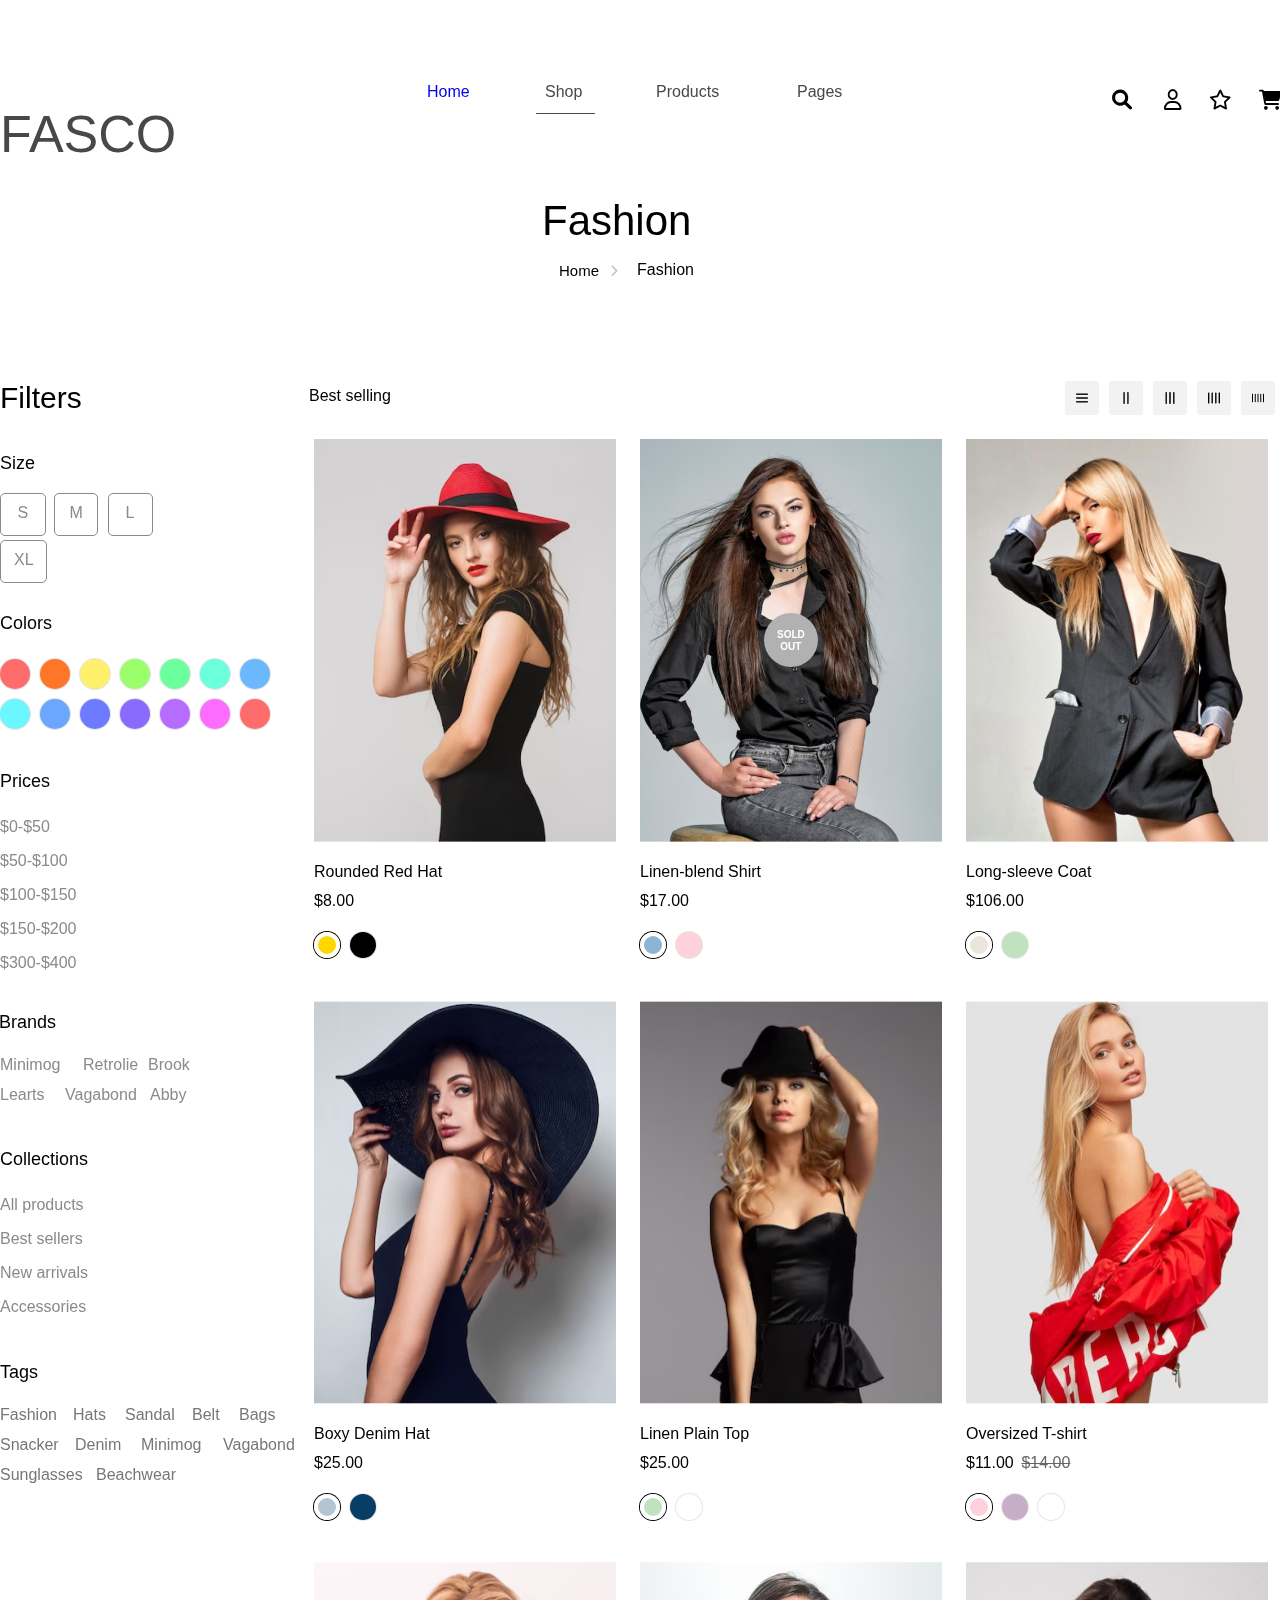
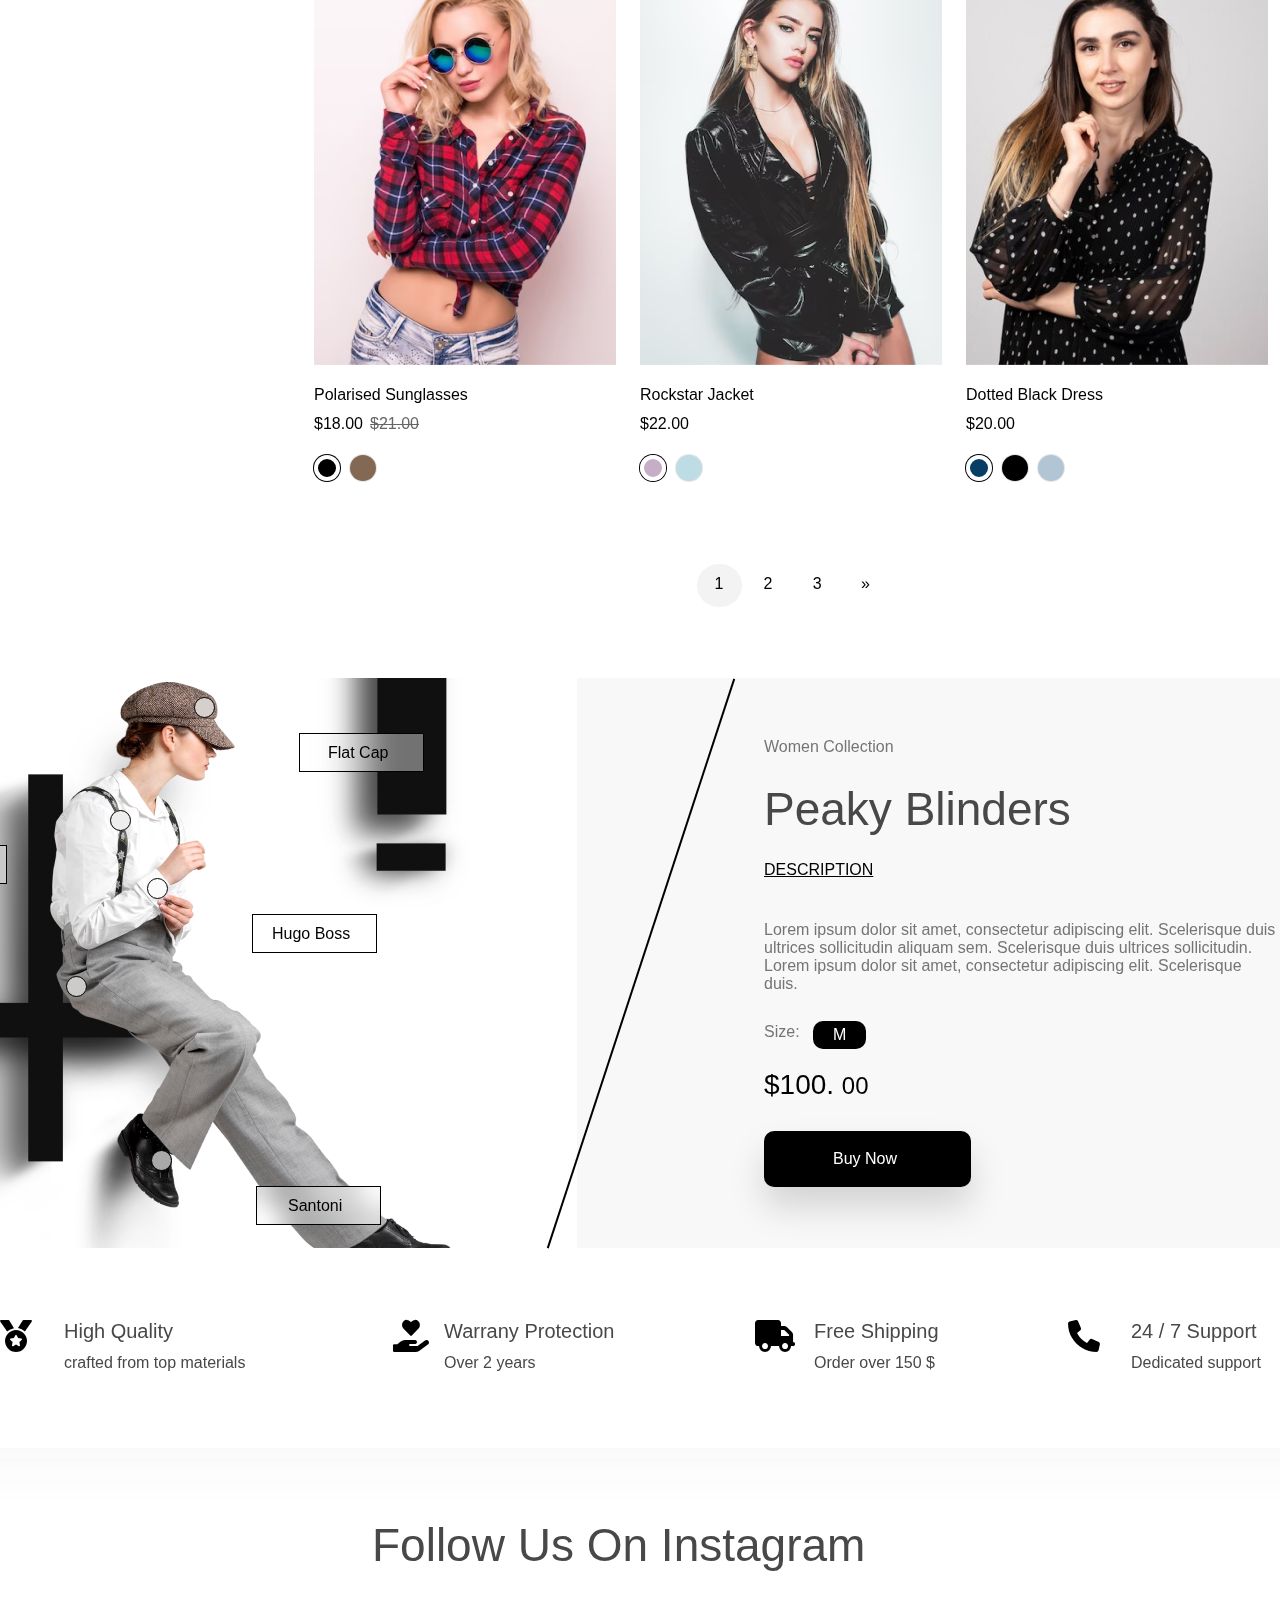
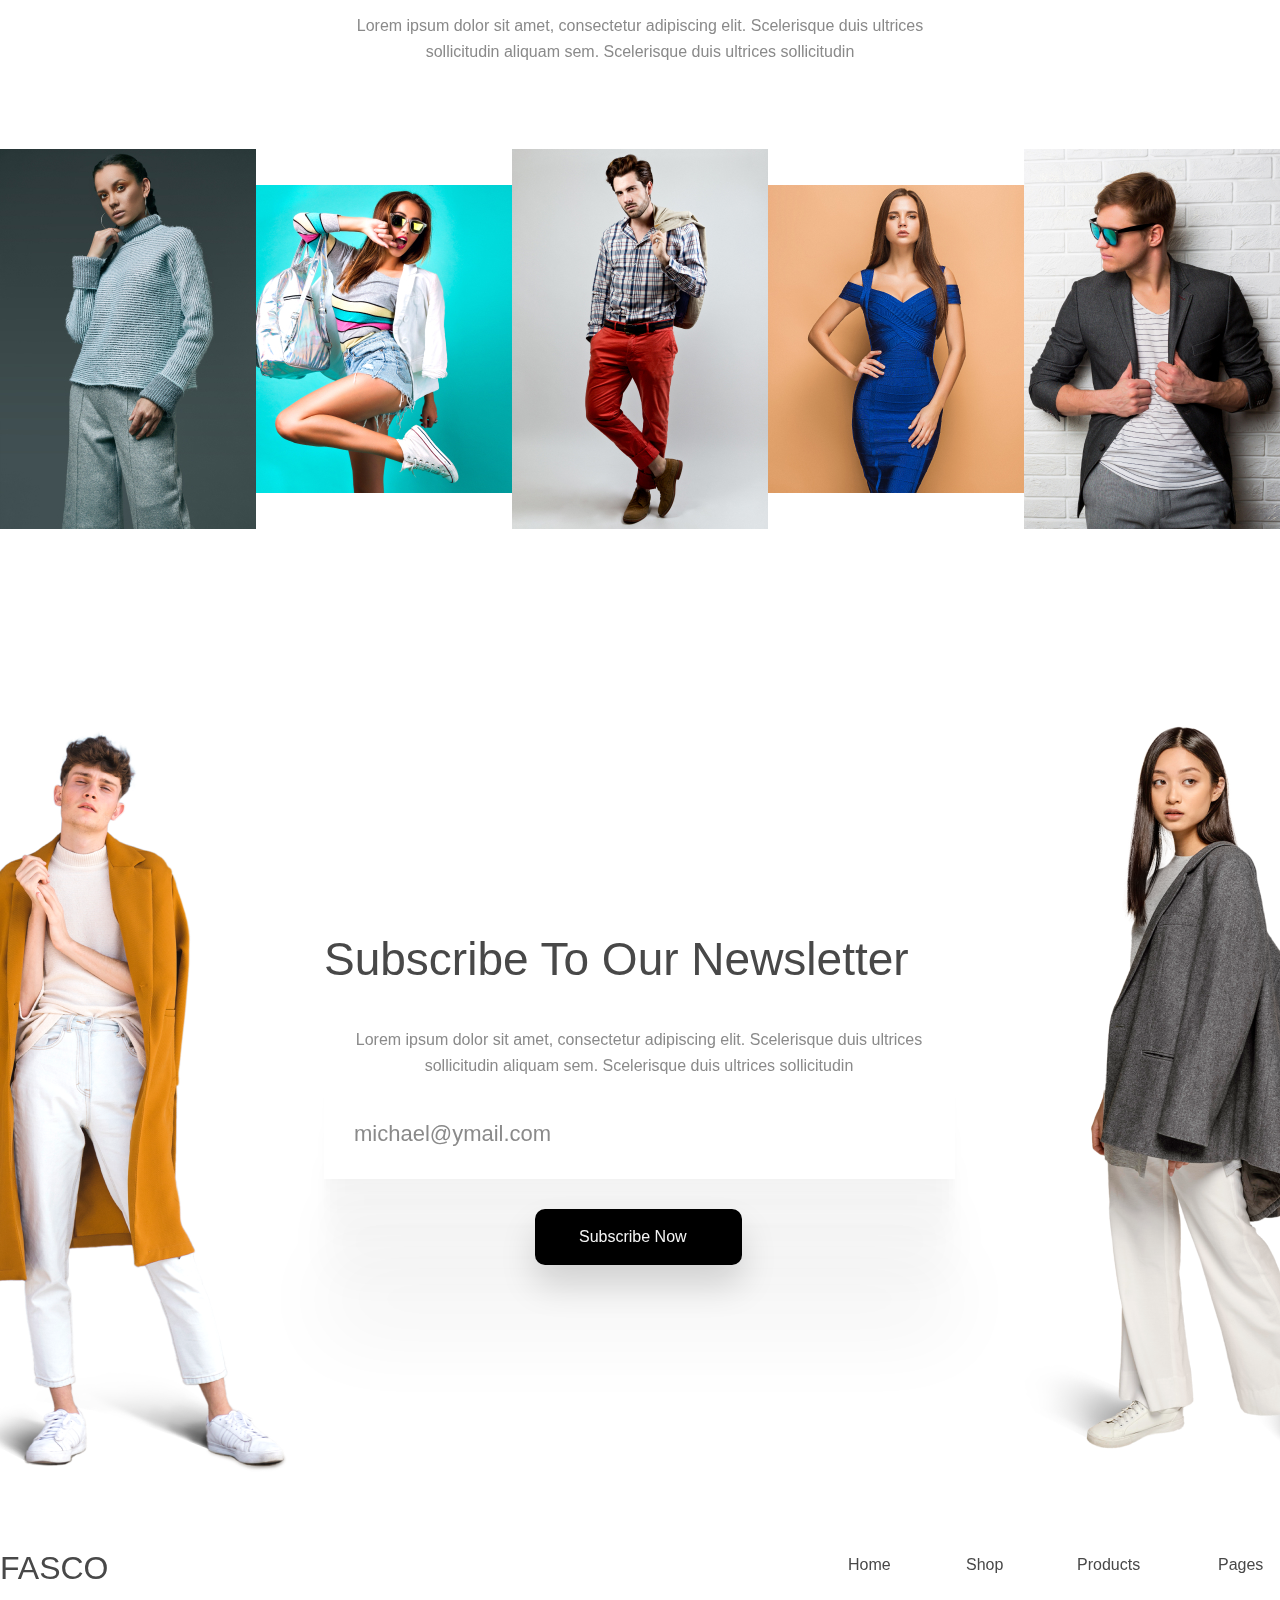
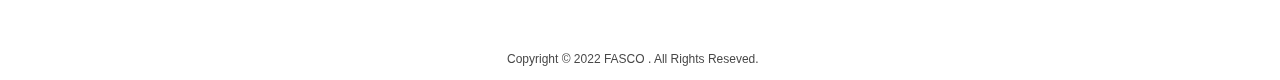
<file: deal.html>
<!doctype html>
<html>
<meta charset="utf-8">
<meta name="viewport" content="width=device-width, initial-scale=1.0">
<meta http-equiv="X-UA-Compatible" content="IE=edge">
<title>FASCO Fashion </title>
<link rel="stylesheet" href="css/main-style.css">

<link rel="stylesheet" href="css/hover.css">
<link rel="stylesheet" href="https://cdnjs.cloudflare.com/ajax/libs/font-awesome/6.0.0-beta3/css/all.min.css">
	
<head>
	
	
	</head>
	
	
	
	<body style="margin: 0;background: #ffffff;">
		<input type="hidden" id="anPageName" name="page" value="shop-page">
	<div class="container-center-horizontal">
			<div class="shop-page screen " data-id="14:2">
			  <header class="header-hnzrJY" data-id="14:3">
					<h1 class="title-uCxxix" data-id="14:4">FASCO</h1>
					<div class="nav-menu-uCxxix nav-menu" data-id="14:5">
	<div class="home-gxrZhT home poppins-normal-gravel-16px" data-id="14:6">
	       <a href="index.html">Home</a>
	</div>
	<div class="shop poppins-normal-gravel-16px" data-id="14:7">Shop</div>
		<div class="products-gxrZhT products poppins-normal-gravel-16px" data-id="14:8">Products</div>
		<div class="group-1000001757" data-id="14:9">
			<div class="pages poppins-normal-gravel-16px" data-id="14:10">Pages</div>
			
		</div>
		<div class="active-page-indicator-gxrZhT" data-id="14:12">
					  </div>
		</div>
					
		<i class="fa-solid fa-magnifying-glass hvr-grow" style="float: right; margin-right: 150px; margin-top: 20px; font-size: 20px; color: black;"></i>
					
		<i class="fa-regular fa-user hvr-grow" style="float: right; margin-right: -70px; margin-top: 20px; font-size: 20px; color: black;"></i>
					
					
					
		<i class="fa-regular fa-star hvr-grow" style="float: right; margin-right: -120px; margin-top: 20px; font-size: 20px; color: black;"></i>
					
		<i class="fa-solid fa-cart-shopping hvr-grow" style="float: right; margin-right: -170px; margin-top: 20px; font-size: 20px; color: black;"></i>
				  
	    
					


		
		</header>
		<div class="page-title-hnzrJY valign-text-middle" data-id="14:26">Fashion</div>
		<div class="bread-crumbs-hnzrJY" data-id="14:27"><div class="home-7v5ynJ valign-text-middle home" data-id="14:28">Home</div>
			
			<i class="fa-solid fa-chevron-right" style="font-size: 12px; margin-left: -12px; float: left;"></i>

			
			
			<div class="fashion-7v5ynJ valign-text-middle jost-normal-black-16px" data-id="14:31">Fashion</div>
		</div>
		<div class="filter-hnzrJY" data-id="14:32">
			<div class="heading-3-filters-xkSMFR valign-text-middle" data-id="14:33">Filters</div><div class="filters-menu01-xkSMFR" data-id="14:34">
			<div class="heading-4-size-0vpFMC valign-text-middle volkhov-normal-black-18px" data-id="14:35">Size</div>
			<div class="item-link-0vpFMC item-link hvr-border-fade" data-id="14:36">
				<div class="s-A7nvFS valign-text-middle jost-normal-stack-16px" data-id="14:37">S</div>
			</div>
			<div class="item-link-RJfWV3 item-link hvr-border-fade" data-id="14:38">
				<div class="m-fH8q6U valign-text-middle jost-normal-stack-16px" data-id="14:39">M</div>
			</div>
			<div class="item-link-sGsxtd item-link  hvr-border-fade" data-id="14:40">
				<div class="l-BuPrnD valign-text-middle jost-normal-stack-16px" data-id="14:41">L</div>
			</div>
			<div class="item-link-sB7oWo item-link hvr-border-fade" data-id="14:42">
				<div class="xl-nNyfvt valign-text-middle poppins-normal-stack-16px" data-id="14:43">XL</div>
			</div>
			</div>
			<div class="filters-menu02-xkSMFR" data-id="14:44">
				<div class="heading-4-colors-fQryx2 valign-text-middle volkhov-normal-black-18px" data-id="14:45">Colors</div>
				<div class="list-fQryx2 list" data-id="14:46">
					<div class="item-LeINv3 item hvr-grow" data-id="14:47"><div class="spantag-filter__color-wJmxb2 spantag-filter__color" data-id="14:48">
						</div>
					</div>
					<div class="item-i7zKaS item hvr-grow" data-id="14:49">
						<div class="spantag-filter__color-EScq13 spantag-filter__color" data-id="14:50"></div>
					</div>
					<div class="item-4dmklR item hvr-grow" data-id="14:51">
						<div class="spantag-filter__color-zmxy8V spantag-filter__color" data-id="14:52"></div>
					</div>
					<div class="item-Q5if0y item hvr-grow" data-id="14:53">
						<div class="spantag-filter__color-KebhdC spantag-filter__color" data-id="14:54"></div>
					</div>
					<div class="item-UU0xWe item hvr-grow" data-id="14:55">
						<div class="spantag-filter__color-xmx0Gp spantag-filter__color" data-id="14:56"></div>
					</div>
					<div class="item-o4mRu3 item hvr-grow" data-id="14:57"><div class="spantag-filter__color-RhHYj7 spantag-filter__color" data-id="14:58"></div>
					</div>
					<div class="item-0Q3fyc item hvr-grow" data-id="14:59"><div class="spantag-filter__color-2GZWp6 spantag-filter__color" data-id="14:60"></div>
					</div>
					<div class="item-S2g04X item" data-id="14:61"><div class="spantag-filter__color-LSVuxW spantag-filter__color" data-id="14:62"></div>
					</div>
					<div class="item-DkRZBI item hvr-grow" data-id="14:63"><div class="spantag-filter__color-k3uWDx spantag-filter__color" data-id="14:64"></div>
					</div>
					<div class="item-87SCep item hvr-grow" data-id="14:65"><div class="spantag-filter__color-xhxchK spantag-filter__color" data-id="14:66"></div>
					</div>
					<div class="item-aUIbFE item hvr-grow" data-id="14:67"><div class="spantag-filter__color-Mxq83L spantag-filter__color" data-id="14:68"></div>
					</div>
					<div class="item-fCudIg item hvr-grow" data-id="14:69"><div class="spantag-filter__color-C2veIp spantag-filter__color" data-id="14:70"></div>
					</div>
					<div class="item-x9WSSx item hvr-grow" data-id="14:71"><div class="spantag-filter__color-OuHEPe spantag-filter__color" data-id="14:72"></div>
					</div>
					<div class="item-USAoH7 item hvr-grow" data-id="14:73"><div class="spantag-filter__color-6FSmg8 spantag-filter__color" data-id="14:74"></div>
					</div>
				</div>
			</div>
			<div class="filters-menu03-xkSMFR" data-id="14:75">
				<div class="heading-4-prices-JMsdVJ valign-text-middle volkhov-normal-black-18px" data-id="14:76">Prices</div>
				<div class="item-link-0-50-JMsdVJ valign-text-middle poppins-normal-stack-16px" data-id="14:77">$0-$50</div>
				<div class="item-link-50-100-JMsdVJ valign-text-middle poppins-normal-stack-16px" data-id="14:78">$50-$100</div>
				<div class="item-link-100-150-JMsdVJ valign-text-middle poppins-normal-stack-16px" data-id="14:79">$100-$150</div>
				<div class="item-link-150-200-JMsdVJ valign-text-middle poppins-normal-stack-16px" data-id="14:80">$150-$200</div>
				<div class="item-link-300-400-JMsdVJ valign-text-middle poppins-normal-stack-16px" data-id="14:81">$300-$400</div>
			</div>
			<div class="filters-menu04-xkSMFR" data-id="14:82">
				<div class="brands-5jZgiw valign-text-middle volkhov-normal-black-18px" data-id="14:83">Brands</div>
				
				<div class="item-5jZgiw item" data-id="14:88">
					<div class="link-minimog valign-text-middle poppins-normal-stack-16px" data-id="14:89">Minimog</div>
				</div>
				<div class="item-VLVRou item" data-id="14:90">
					<div class="link-retrolie-3LixPP valign-text-middle poppins-normal-stack-16px" data-id="14:91">Retrolie</div>
				</div>
				<div class="item-xxzbt7 item" data-id="14:92">
					<div class="link-abby-2ErhZw valign-text-middle poppins-normal-stack-16px" data-id="14:93">Abby</div>
				</div>
				<div class="item-qOdlMo item" data-id="14:94">
					<div class="link-brook-7e2BxR valign-text-middle poppins-normal-stack-16px" data-id="14:95">Brook</div>
				</div>
				<div class="item-7NXkvE item" data-id="14:96">
					<div class="link-learts-7ozxf6 valign-text-middle poppins-normal-stack-16px" data-id="14:97">Learts</div>
				</div>
				<div class="item-OlLvEM item" data-id="14:98">
					<div class="link-vagabond valign-text-middle poppins-normal-stack-16px" data-id="14:99">Vagabond</div>
				</div>
			</div>
			<div class="filter-menu-05-xkSMFR" data-id="14:100">
				<div class="collections-CHKYyv valign-text-middle volkhov-normal-black-18px" data-id="14:101">Collections</div>
				
				<div class="item-link-all-products-CHKYyv valign-text-middle poppins-normal-stack-16px" data-id="14:105">All products</div>
				<div class="item-link-best-sellers-CHKYyv valign-text-middle poppins-normal-stack-16px" data-id="14:106">Best sellers</div>
				<div class="item-link-new-arrivals-CHKYyv valign-text-middle poppins-normal-stack-16px" data-id="14:107">New arrivals</div>
				<div class="item-link-accessories-CHKYyv valign-text-middle poppins-normal-stack-16px" data-id="14:108">Accessories</div>
			</div>
			<div class="filters-menu06-xkSMFR" data-id="14:109">
				<div class="heading-4-tags-Raqcza valign-text-middle volkhov-normal-black-18px" data-id="14:110">Tags</div>
				<div class="list-Raqcza list" data-id="14:111"><div class="item-xi4FsY item" data-id="14:112">
					<div class="link-fashion-oCAVhK valign-text-middle jost-normal-sonic-silver-16px" data-id="14:113">Fashion</div>
					</div>
					<div class="item-Lzt3xp item" data-id="14:114">
						<div class="link-hats-I54rQg valign-text-middle jost-normal-sonic-silver-16px" data-id="14:115">Hats</div>
					</div>
					<div class="item-cQKHS5 item" data-id="14:116">
						<div class="link-sandal-a6MBxm valign-text-middle jost-normal-sonic-silver-16px" data-id="14:117">Sandal</div>
					</div>
					<div class="item-uf9Bx7 item" data-id="14:118">
						<div class="link-belt-uQrCbf valign-text-middle jost-normal-sonic-silver-16px" data-id="14:119">Belt</div>
					</div>
					<div class="item-thhSqx item" data-id="14:120">
						<div class="link-bags-3hG0Hl valign-text-middle jost-normal-sonic-silver-16px" data-id="14:121">Bags</div>
					</div>
					<div class="item-O9AfaW item" data-id="14:122">
						<div class="link-snacker-qyqfI7 valign-text-middle jost-normal-sonic-silver-16px" data-id="14:123">Snacker</div>
					</div>
					<div class="item-rQBazd item" data-id="14:124">
						<div class="link-denim-JIbJ1l valign-text-middle jost-normal-sonic-silver-16px" data-id="14:125">Denim</div>
					</div>
					<div class="item-oYacZH item" data-id="14:126">
						<div class="link-minimog valign-text-middle jost-normal-sonic-silver-16px" data-id="14:127">Minimog</div>
					</div>
					<div class="item-lgSVYY item" data-id="14:128">
						<div class="link-vagabond valign-text-middle jost-normal-sonic-silver-16px" data-id="14:129">Vagabond</div>
					</div>
					<div class="item-6FKxMx item" data-id="14:130"><div class="link-sunglasses-Yv3XkB valign-text-middle jost-normal-sonic-silver-16px" data-id="14:131">Sunglasses</div>
					</div>
					<div class="item-BZ9nxx item" data-id="14:132">
						<div class="link-beachwear-qA0iwi valign-text-middle jost-normal-sonic-silver-16px" data-id="14:133">Beachwear</div>
					</div>
				</div>
			</div>
			  </div>
				<div class="m-select-component-hnzrJY" data-id="14:134">
					<div class="spansf-select-custom-trigger-text-Kl8IEh" data-id="14:135">
						<div class="best-selling-7P7SH8 valign-text-middle volkhov-normal-black-16px" data-id="14:136">Best selling</div>
					</div>
				
				</div>
				<img class="view-style-hnzrJY" data-id="14:140" src="imgae/View Style.png" alt="View Style">
				<div class="pagination-hnzrJY" data-id="14:188">
					<div class="spanpage-3BC83k" data-id="14:189"><div class="x1-o4MN0h valign-text-middle jost-normal-black-16px" data-id="14:190">1</div>
					</div>
					<div class="link-3BC83k link" data-id="14:191">
						<div class="x2-kaAcxA valign-text-middle jost-normal-black-16px" data-id="14:192">2</div>
					</div>
					<div class="link-LIfW8z link" data-id="14:193">
						<div class="x3-ooH0T6 valign-text-middle jost-normal-black-16px" data-id="14:194">3</div>
					</div>
					<div class="link-YOLtjL link" data-id="14:195">
						<div class="text_label-EwNqXz valign-text-middle jost-normal-black-16px" data-id="14:196">»</div>
					</div>
				</div>
				<div class="products-hnzrJY products " data-id="14:197">
					<div class="product-01-AAt0h1 hvr-grow" data-id="14:198">
						<div class="divsf__pcard" data-id="14:199">
							<div class="link-responsive-image" data-id="14:200">
								<img class="x49_ecfb9d65-a392-40b-dMRKDa" data-id="14:201" src="imgae/women-33.jpg" alt="women-33.jpg">
		</div>
		<div class="divmt-3" data-id="14:202">
			<div class="heading-3-link-5pTygP heading-3-link" data-id="14:203">
				<div class="rounded-red-hat-AKRtcD valign-text-middle volkhov-normal-black-16px" data-id="14:204">Rounded Red Hat</div>
			</div>
			<div class="x800-5pTygP valign-text-middle jost-normal-black-16px" data-id="14:205">$8.00</div>
			<div class="pcard-swatch-swatch-color-5pTygP pcard-swatch-swatch-color" data-id="14:206">
				<div class="divsf__tooltip-item" data-id="14:207">
					<div class="divproduct-option-item-8N4e6I divproduct-option-item" data-id="14:208"></div>
				</div>
				<div class="divsf__tooltip-item" data-id="14:209">
					<div class="divproduct-option-item-hp0eci divproduct-option-item" data-id="14:210"></div>
				</div>
			</div>
						  </div>
						</div>
					</div>
					<div class="product-02-AAt0h1" data-id="14:211">
						<div class="divsf__pcard hvr-grow" data-id="14:212">
							<div class="divoverflow-hidden-QR2Xvh " data-id="14:213">
								<div class="link-responsive-image " data-id="14:214">
									<img class="x57jpg-llIaGS" data-id="14:215" src="imgae/57.jpg.png" alt="57.jpg">
								</div>
								<div class="spanprod__tag-kL4qki" data-id="14:216">
									<div class="sold-out-Nsmoa0 valign-text-middle" data-id="14:217">SOLD<br>OUT</div>
								</div>
							</div>
							<div class="divmt-3" data-id="14:218">
								<div class="heading-3-link-vE2Mz3 heading-3-link" data-id="14:219">
									<div class="linen-blend-shirt-o9JPwT valign-text-middle volkhov-normal-black-16px" data-id="14:220">Linen-blend Shirt</div>
								</div>
								<div class="x1700-vE2Mz3 valign-text-middle jost-normal-black-16px" data-id="14:221">$17.00</div>
								<div class="pcard-swatch-swatch-color-vE2Mz3 pcard-swatch-swatch-color" data-id="14:222">
									<div class="divsf__tooltip-item" data-id="14:223">
										<div class="divproduct-option-item-FCPHno divproduct-option-item" data-id="14:224"></div>
									</div>
									<div class="divsf__tooltip-item" data-id="14:225"><div class="divproduct-option-item-4sxhx9 divproduct-option-item" data-id="14:226"></div>
									</div>
								</div>
							</div>
						</div>
					</div>
					<div class="product-03-AAt0h1" data-id="14:227">
						<div class="divsf__pcard hvr-grow" data-id="14:228">
							<div class="link-responsive-image" data-id="14:229">
								<img class="x59jpg-NkSX6g" data-id="14:230" src="imgae/59.jpg.jpg" alt="59.jpg"></div>
							<div class="divmt-3" data-id="14:231">
							<div class="heading-3-link-Ri7j9M heading-3-link" data-id="14:232"><div class="long-sleeve-coat-97ro8O valign-text-middle volkhov-normal-black-16px" data-id="14:233">Long-sleeve Coat</div>
							  </div>
								<div class="x10600-Ri7j9M valign-text-middle jost-normal-black-16px" data-id="14:234">$106.00</div>
								<div class="pcard-swatch-swatch-color-Ri7j9M pcard-swatch-swatch-color" data-id="14:235">
									<div class="divsf__tooltip-item" data-id="14:236">
										<div class="divproduct-option-item-S2Xh5e divproduct-option-item" data-id="14:237"></div>
									</div>
									<div class="divsf__tooltip-item" data-id="14:238">
										<div class="divproduct-option-item-xWurcD divproduct-option-item" data-id="14:239"></div>
									</div>
								</div>
							</div>
						</div>
					</div>
					<div class="product-04-AAt0h1" data-id="14:240">
						<div class="divsf__pcard hvr-grow" data-id="14:241"><div class="link-responsive-image" data-id="14:242">
							<img class="x54_8558553c-a9dd-447-xNddEk" data-id="14:243" src="imgae/54_8558553c-a9dd-4474-bc2b-6707343dacbe.jpg (1).jpg" alt="54_8558553c-a9dd-4474-bc2b-6707343dacbe.jpg">
							</div>
							<div class="divmt-3" data-id="14:244">
								<div class="heading-3-link-xIDL1Q heading-3-link" data-id="14:245">
									<div class="boxy-denim-hat-s2tgkv valign-text-middle volkhov-normal-black-16px" data-id="14:246">Boxy Denim Hat</div>
								</div><div class="x2500 valign-text-middle jost-normal-black-16px" data-id="14:247">$25.00</div>
								<div class="pcard-swatch-swatch-color-xIDL1Q pcard-swatch-swatch-color" data-id="14:248">
									<div class="divsf__tooltip-item" data-id="14:249">
										<div class="divproduct-option-item-g8xR9u divproduct-option-item" data-id="14:250"></div>
									</div>
									<div class="divsf__tooltip-item" data-id="14:251"><div class="divproduct-option-item-eq6uLQ divproduct-option-item" data-id="14:252"></div>
									</div>
								</div>
							</div>
						</div>
					</div>
					<div class="product-05-AAt0h1 hvr-grow" data-id="14:253">
						<div class="divsf__pcard" data-id="14:254"><div class="link-responsive-image" data-id="14:255">
					<img class="x53_bc12317d-e941-409-Sl7HSb" data-id="14:256" src="imgae/women-34.jpg" alt="53_bc12317d-e941-4097-9fd8-cc529c2b0cf1.jpg">
							</div>
							<div class="divmt-3" data-id="14:257">
								<div class="heading-3-link-lGxNzD heading-3-link" data-id="14:258">
									<div class="linen-plain-top-L2kEyT valign-text-middle volkhov-normal-black-16px" data-id="14:259">Linen Plain Top</div></div>
								<div class="x2500 valign-text-middle jost-normal-black-16px" data-id="14:260">$25.00</div>
								<div class="pcard-swatch-swatch-color-lGxNzD pcard-swatch-swatch-color" data-id="14:261">
									<div class="divsf__tooltip-item" data-id="14:262"><div class="divproduct-option-item-tPFTuA divproduct-option-item" data-id="14:263"></div>
									</div>
									<div class="divsf__tooltip-item" data-id="14:264"><div class="divproduct-option-item-baXmIB divproduct-option-item" data-id="14:265-610814ba-ccd5-4800-b618-282bc3a2ac4c"></div></div>
								</div>
							</div>
						</div>
					</div>
					<div class="product-06-AAt0h1 hvr-grow" data-id="14:266">
						<div class="divsf__pcard" data-id="14:267"><div class="link-responsive-image" data-id="14:268">
										<img class="x52_bec0360d-64e5-4b7-YZfTxN" data-id="14:269" src="imgae/women-35.jpg" alt="52_bec0360d-64e5-4b79-bb88-9b2dc30f34a2.jpg">
							</div>
							<div class="divmt-3" data-id="14:270">
								<div class="heading-3-link-ZGRmZR heading-3-link" data-id="14:271">
									<div class="oversized-t-shirt-7zijyj valign-text-middle volkhov-normal-black-16px" data-id="14:272">Oversized T-shirt</div>
								</div>
								<div class="divf-price__sale-ZGRmZR divf-price__sale" data-id="14:273"><div class="spanf-price-item" data-id="14:274">
									<div class="x1100-HeSMqY valign-text-middle" data-id="14:275">$11.00</div>
									</div>
									<div class="strikethrough" data-id="14:276">
										<div class="x1400-rKUxPv valign-text-middle" data-id="14:277">$14.00</div>
									</div>
								</div>
								<div class="pcard-swatch-swatch-color-ZGRmZR pcard-swatch-swatch-color" data-id="14:278">
									<div class="divsf__tooltip-item" data-id="14:279">
										<div class="divproduct-option-item-O8YlSg divproduct-option-item" data-id="14:280"></div>
									</div>
									<div class="divsf__tooltip-item" data-id="14:281"><div class="divproduct-option-item-xx2ExG divproduct-option-item" data-id="14:282"></div>
									</div>
									<div class="divsf__tooltip-item" data-id="14:283">
										<div class="divproduct-option-item-HqIB4H divproduct-option-item" data-id="14:284">
										</div>
									</div>
								</div>
							</div>
						</div>
					</div>
					<div class="product-07-AAt0h1 hvr-grow" data-id="14:285">
						<div class="divsf__pcard" data-id="14:286">
							<div class="link-responsive-image" data-id="14:287">
								<img class="x46_145a4ab0-7b97-409-FX8ISj" data-id="14:288" src="imgae/women-36.jpg" alt="46_145a4ab0-7b97-409a-b049-3768fd0e7a10.jpg">
							</div>
							<div class="divmt-3" data-id="14:289">
								<div class="heading-3-link-99l9jQ heading-3-link" data-id="14:290">
									<div class="polarised-sunglasses-IlAUHj valign-text-middle volkhov-normal-black-16px" data-id="14:291">Polarised Sunglasses</div>
								</div>
								<div class="divf-price__sale-99l9jQ divf-price__sale" data-id="14:292">
									<div class="spanf-price-item" data-id="14:293"><div class="x1800-rES73u valign-text-middle" data-id="14:294">$18.00</div>
									</div>
									<div class="strikethrough" data-id="14:295">
										<div class="x2100-kkwZvj valign-text-middle" data-id="14:296">$21.00</div>
									</div>
								</div>
								<div class="pcard-swatch-swatch-color-99l9jQ pcard-swatch-swatch-color" data-id="14:297">
									<div class="divsf__tooltip-item" data-id="14:298"><div class="divproduct-option-item-0n8to1 divproduct-option-item" data-id="14:299"></div>
									</div>
									<div class="divsf__tooltip-item" data-id="14:300"><div class="divproduct-option-item-gyDlXA divproduct-option-item" data-id="14:301"></div>
									</div>
								</div>
							</div>
						</div>
					</div>
					<div class="product-08-AAt0h1 hvr-grow" data-id="14:302">
						<div class="divsf__pcard" data-id="14:303"><div class="link-responsive-image" data-id="14:304">
							<img class="x45jpg-cwUQUP" data-id="14:305" src="imgae/women-37.png" alt="45.jpg">
							</div>
							<div class="divmt-3" data-id="14:306">
								<div class="heading-3-link-ge8LPt heading-3-link" data-id="14:307">
									<div class="rockstar-jacket-97yp1s valign-text-middle volkhov-normal-black-16px" data-id="14:308">Rockstar Jacket</div></div>
								<div class="x2200-ge8LPt valign-text-middle jost-normal-black-16px" data-id="14:309">$22.00</div>
								<div class="pcard-swatch-swatch-color-ge8LPt pcard-swatch-swatch-color" data-id="14:310">
		<div class="divsf__tooltip-item" data-id="14:311">
			<div class="divproduct-option-item-6HRHka divproduct-option-item" data-id="14:312"></div>
									</div>
									<div class="divsf__tooltip-item" data-id="14:313"><div class="divproduct-option-item-PTwHDr divproduct-option-item" data-id="14:314"></div>
									</div>
								</div>
							</div>
						</div>
					</div>
					<div class="product-09-AAt0h1" data-id="14:315">
						<div class="divsf__pcard hvr-grow" data-id="14:316">
							<div class="link-responsive-image" data-id="14:317">
						<img class="x44_df90161a-7172-4fa-rdS6oo" data-id="14:318" src="imgae/women-38.jpg" alt="44_df90161a-7172-4fac-869a-c6af02c86d12.jpg">
							</div>
							<div class="divmt-3" data-id="14:319">
								<div class="heading-3-link-qHIepd heading-3-link" data-id="14:320">
									<div class="dotted-black-dress-61QX1T valign-text-middle volkhov-normal-black-16px" data-id="14:321">Dotted Black Dress</div>
								</div>
								<div class="x2000-qHIepd valign-text-middle jost-normal-black-16px" data-id="14:322">$20.00</div>
								<div class="pcard-swatch-swatch-color-qHIepd pcard-swatch-swatch-color" data-id="14:323">
									<div class="divsf__tooltip-item" data-id="14:324">
										<div class="divproduct-option-item-lgIx7k divproduct-option-item" data-id="14:325"></div>
									</div>
									<div class="divsf__tooltip-item" data-id="14:326"><div class="divproduct-option-item-HSUr9x divproduct-option-item" data-id="14:327"></div>
									</div>
									<div class="divsf__tooltip-item" data-id="14:328"><div class="divproduct-option-item-K92OkH divproduct-option-item" data-id="14:329"></div>
									</div>
								</div>
							</div>
						</div>
					</div>
				</div>
				<div class="features-hnzrJY features" data-id="14:330">
					<div class="bg-B8M8VD bg" data-id="14:331"></div>
					<div class="features-B8M8VD features" data-id="14:332">
						<div class="feature-tIhc0Z feature" data-id="14:333">
				<div class="text-383OJO text" data-id="14:334">
				<div class="high-quality-Ypl4i9 poppins-medium-gravel-20px" data-id="14:335">High Quality</div>
				<div class="crafted-from-top-materials-Ypl4i9 poppins-normal-gravel-16px" data-id="14:336">crafted from top materials</div>
				</div>
				
				<i class="fab fa-sharp-duotone fa-solid fa-medal fa-2x"></i>
				
				
				</div>
				
				<div class="feature-tX2HjF feature" data-id="14:340"><div class="text-d700DN text" data-id="14:341">
					<div class="warrany-protection-rnhp2v poppins-medium-gravel-20px" data-id="14:342">Warrany Protection</div>
					<div class="over-2-years-rnhp2v poppins-normal-gravel-16px" data-id="14:343">Over 2 years</div>
					</div>
					
					<i class="fab fa-sharp-duotone fa-solid fa-hand-holding-heart fa-2x"></i>
						
				</div>
				<div class="feature-X6vYD4 feature" data-id="14:348">
					<div class="text-3tx79I text" data-id="14:349"><div class="free-shipping-oI3wQI poppins-medium-gravel-20px" data-id="14:350">Free Shipping</div>
						<div class="order-over-150-oI3wQI poppins-normal-gravel-16px" data-id="14:351">Order over 150 $</div>
					</div>
					
					<i class="fab fa-sharp-duotone fa-solid fa-truck fa-2x"></i>
					
				</div>
				<div class="feature-xZwfxS feature" data-id="14:353"><div class="text-x8OUis text" data-id="14:354">
					<div class="x24-7-support-JstxoA poppins-medium-gravel-20px" data-id="14:355">24 / 7 Support</div>
					<div class="dedicated-support-JstxoA poppins-normal-gravel-16px" data-id="14:356">Dedicated support</div>
				</div>
				
				
					<i class="fab fa-sharp-duotone fa-solid fa-phone fa-2x" ></i>
				
				
				</div>
					</div>
				</div>
				<div class="slider-hnzrJY" data-id="14:364">
					<div class="text-ACg5LZ text" data-id="14:365">
						<img class="bg-mIw0Ka bg" data-id="14:366" src="imgae/bg.png" alt="bg">
						
						<div class="title-text-mIw0Ka title-text" data-id="14:367">
				<div class="button-Je0F1w button hvr-grow-shadow" data-id="14:368">
				<div class="bg-sxHFVx bg" data-id="14:369"></div>
				<div class="buy-now-sxHFVx poppins-normal-white-16px" data-id="14:370">Buy Now</div>
				</div>
				<div class="x10000-Je0F1w" data-id="14:371">
					<span class="span0-wNxDeQ">$100.</span>
					<span class="span1-wNxDeQ">00</span>
				</div>
				<div class="size-Je0F1w size" data-id="14:372">
					<div class="m-qz0WW3" data-id="14:373">
						<div class="bg-EtwGoC bg" data-id="14:374"></div>
						<div class="m-EtwGoC poppins-normal-white-16px" data-id="14:375">M</div></div>
					<div class="size-qz0WW3 size poppins-normal-sonic-silver-16px" data-id="14:376">Size:</div>
				</div>
				<p class="lorem-ipsum-dolor-si-Je0F1w lorem-ipsum-dolor-si poppins-normal-sonic-silver-16px" data-id="14:377">Lorem ipsum dolor sit amet, consectetur adipiscing elit. Scelerisque duis ultrices sollicitudin aliquam sem. Scelerisque duis ultrices sollicitudin. Lorem ipsum dolor sit amet, consectetur adipiscing elit. Scelerisque duis.</p>
				<div class="description-Je0F1w poppins-normal-black-16px" data-id="14:378">DESCRIPTION</div>
				<div class="peaky-blinders-Je0F1w volkhov-normal-gravel-46px" data-id="14:379">Peaky Blinders</div>
				<div class="women-collection-Je0F1w poppins-normal-sonic-silver-16px" data-id="14:380">Women Collection</div>
				</div>
				</div>
				<div class="image-ACg5LZ image" data-id="14:381">
					<img class="bg-pvOXu9 bg" data-id="14:382" src="imgae/bg.png" alt="bg">
					
					<img class="image-pvOXu9 image" data-id="14:383" src="imgae/image (4).jpg" alt="image">
					
					<div class="points-pvOXu9" data-id="14:384">
						<div class="point-hAOrx7" data-id="14:385"><div class="text-Hvz2Q9 text" data-id="14:386">
				<div class="bg-RGPnfq bg" data-id="14:387"></div>
				<div class="flat-cap-RGPnfq poppins-normal-black-16px" data-id="14:388">Flat Cap</div>
				</div>
				<div class="point-Hvz2Q9" data-id="14:389">
				
					
					
					<div class="point-dkFedj" data-id="14:391"></div>
							</div>
						</div>
						<div class="point-NChxHP" data-id="14:392">
							<div class="text-ToplV3 text" data-id="14:393">
								<div class="bg-aWueyW bg" data-id="14:394">
								</div>
								<div class="hugo-boss poppins-normal-black-16px" data-id="14:395">Hugo Boss</div>
							</div>
							<div class="point-ToplV3" data-id="14:396">
								
								
								<div class="point-1Hgvpx" data-id="14:398"></div>
							</div>
						</div>
						<div class="point-egSgmf" data-id="14:399">
							<div class="text-XAfhzK text" data-id="14:400">
								<div class="bg-knWnYL bg" data-id="14:401"></div>
								<div class="santoni-knWnYL poppins-normal-black-16px" data-id="14:402">Santoni</div>
							</div>
							<div class="point-XAfhzK" data-id="14:403">
								
								
								<div class="point-xn0GKO" data-id="14:405"></div>
							</div>
						</div>
						<div class="point-oBnyiz" data-id="14:406">
							<div class="text-8JxWaQ text" data-id="14:407">
								<div class="bg-3za0xG bg" data-id="14:408">
								</div>
								<div class="suspender-3za0xG poppins-normal-black-16px" data-id="14:409">Suspender</div>
							</div>
							<div class="point-8JxWaQ" data-id="14:410">
								
								
								
								<div class="point-Zns0Ut" data-id="14:412"></div>
							</div>
						</div>
						<div class="point-Pke5zm" data-id="14:413">
							<div class="text-ABxHrY text" data-id="14:414">
								<div class="bg-KxrBYt bg" data-id="14:415"></div>
								<div class="hugo-boss poppins-normal-black-16px" data-id="14:416">Hugo Boss</div>
							</div>
							<div class="point-ABxHrY" data-id="14:417">
								
								
								
								<div class="point-paerfq" data-id="14:419"></div>
							</div>
						</div>
					</div>
				</div>
				<div class="separator-ACg5LZ" data-id="14:420"></div>
				</div>
		<div class="gallery-hnzrJY" data-id="14:421"><div class="image-AiVu1E image" data-id="14:422">
			<img class="image-xZuwsR image hvr-grow" data-id="14:423" src="imgae/men-22.jpg" alt="image">
			
			<img class="image-imYkp6 image hvr-grow" data-id="14:424" src="imgae/women-28.jpg" alt="image">
			<img class="image-eiO9Nt image hvr-grow" data-id="14:425" src="imgae/men-23.jpg" alt="image">
			
			<img class="image-E7xqeN image hvr-grow" data-id="14:426" src="imgae/men-25.jpg" alt="image">
			
			<img class="image-QRA52T image hvr-grow" data-id="14:427" src="imgae/men-27.jpg" alt="image">
			
			<img class="image-hx2eZf image hvr-grow" data-id="14:428" src="imgae/women-24.jpg" alt="image">
			
			<img class="image-MdqYHk image hvr-grow" data-id="14:429" src="imgae/women-26.jpg" alt="image">
			</div>
			<div class="title-text-AiVu1E title-text" data-id="14:430">
				<p class="lorem-ipsum-dolor-si-uV0Oer lorem-ipsum-dolor-si poppins-normal-stack-16px" data-id="14:431">Lorem ipsum dolor sit amet, consectetur adipiscing elit. Scelerisque duis ultrices sollicitudin aliquam sem. Scelerisque duis ultrices sollicitudin</p>
				<div class="follow-us-on-instagram-uV0Oer volkhov-normal-gravel-46px" data-id="14:432">Follow Us On Instagram</div>
			</div>
				</div>
				<footer class="footer-hnzrJY" data-id="14:433">
					<div class="data-FcOXMV" data-id="14:434">
						<p class="copyright-text-NnqmW2" data-id="14:435">Copyright © 2022 FASCO . All Rights Reseved.</p>
						<div class="logo-itema-NnqmW2" data-id="14:436">
							<div class="nav-menu-vtqOCL nav-menu" data-id="14:437">
								<div class="home-LcQIal home poppins-normal-gravel-16px" data-id="14:438">Home</div>
								<div class="shop poppins-normal-gravel-16px" data-id="14:439">Shop</div>
								<div class="products-LcQIal products poppins-normal-gravel-16px" data-id="14:440">Products</div>
								<div class="group-1000001757" data-id="14:441">
									<div class="pages poppins-normal-gravel-16px" data-id="14:442">Pages</div>
			
				
				</div>
				</div>
				<div class="fasco-vtqOCL" data-id="14:444">FASCO</div>
				</div>
				</div>
				
				
				</footer>
				<div class="subscribe-hnzrJY" data-id="14:446">
					<div class="group-1000001746-PxJxxA" data-id="14:447">
						<div class="button-ShTWFp button hvr-grow-shadow" data-id="14:448">
							<div class="bg-dpXdda bg" data-id="14:449"></div>
							<div class="subscribe-now-dpXdda poppins-normal-white-16px" data-id="14:450">Subscribe Now</div>
						</div>
						<div class="email-input-field-ShTWFp" data-id="14:451">
							<div class="bg-HAmp0U bg" data-id="14:452"></div>
							<div class="email-HAmp0U" data-id="14:453">michael@ymail.com</div></div>
						<div class="title-text-ShTWFp title-text" data-id="14:454">
							<p class="lorem-ipsum-dolor-si-7xJ4Ch lorem-ipsum-dolor-si poppins-normal-stack-16px" data-id="14:455">Lorem ipsum dolor sit amet, consectetur adipiscing elit. Scelerisque duis ultrices sollicitudin aliquam sem. Scelerisque duis ultrices sollicitudin</p>
							<div class="subscribe-to-our-newsletter-7xJ4Ch volkhov-normal-gravel-46px" data-id="14:456">Subscribe To Our Newsletter</div>
						</div>
					</div>
				
				<img class="image-2-PxJxxA" data-id="14:457" src="imgae/men-31.png" alt="image 2">
				
				<img class="image-3-PxJxxA" data-id="14:458" src="imgae/women-32.png" alt="image 3">
				</div>
			</div>
	</div>
		
		

		
		
		
       </body>


	


</html>
</file>
<file: css/main-style.css>
/* chevron-right*/
.arrows-L773TV {
    display: flex; /* Sử dụng flexbox để dễ dàng căn chỉnh nếu cần */
    justify-content: center; /* Căn giữa theo chiều ngang nếu cần */
    align-items: center; /* Căn giữa theo chiều dọc nếu cần */
}

.arrow-F3a98v {
    position: relative; /* Để sử dụng position cho các phần tử con */
}

.ellipse-4-mfHlQx {
    width: 50px; /* Kích thước hình tròn */
    height: 50px; /* Kích thước hình tròn */
    border-radius: 50%; /* Tạo hình tròn */
    background-color: #f0f0f0; /* Màu nền cho hình tròn */
}

.fa-chevron-right {
    position: absolute; /* Đặt vị trí tuyệt đối cho biểu tượng */
    top: 50%; /* Căn giữa theo chiều dọc */
    left: 50%; /* Căn giữa theo chiều ngang */
    transform: translate(-50%, -50%); /* Di chuyển lại chính giữa */
    color: rgba(0, 0, 0, 0.25); /* Màu nhạt cho biểu tượng (nửa trong suốt) */
    font-size: 24px; /* Kích thước của biểu tượng, điều chỉnh nếu cần */
}


















/* angle-right*/

.arrow-BYxKFC {
    position: relative; /* Để sử dụng position cho các phần tử con */
    display: flex; /* Sử dụng flexbox để dễ dàng căn chỉnh */
    align-items: center; /* Căn giữa theo chiều dọc */
    justify-content: center; /* Căn giữa theo chiều ngang */
}

.ellipse-4-aKXpmE {
    width: 50px; /* Đặt kích thước cho hình tròn */
    height: 50px; /* Đặt kích thước cho hình tròn */
    border-radius: 50%; /* Tạo hình tròn */
    background-color: #f0f0f0; /* Màu nền cho hình tròn */
    position: relative; /* Để con có thể đặt bên trong */
}

.fa-angle-right {
    position: absolute; /* Đặt vị trí tuyệt đối cho biểu tượng */
    top: 50%; /* Căn giữa theo chiều dọc */
    left: 50%; /* Căn giữa theo chiều ngang */
    transform: translate(-50%, -50%); /* Di chuyển lại chính giữa */
}







/*shop now*/
.shop-now-4E1B27:hover,
.shop-now-4E1B27:active,
.shop-now-4E1B27:focus {
    outline: none; /* Không có đường viền khi tập trung */
  
    color: orange;  /* Đổi màu chữ khi di chuột qua */
}

/* Để đảm bảo lớp cha cũng thay đổi màu sắc khi hover */
.button-6ppo3C:hover .shop-now-4E1B27,
.button-6ppo3C:active .shop-now-4E1B27,
.button-6ppo3C:focus .shop-now-4E1B27 {
   
    color: orange; /* Đổi màu chữ khi di chuột qua */
}




/*sign up*/
.sign-up-S09mKh:hover,
.sign-up-S09mKh:active,
.sign-up-S09mKh:focus {
    outline: none;
  
    background: white;  /* Đổi nền khi di chuột qua */
    color: orange;  /* Đổi màu chữ khi di chuột qua */
}

/*menu*/
.sign-in-I1nHt3, 
.home-I1nHt3, 
.deals-I1nHt3, 
.new-arrivals-I1nHt3, 
.packages-I1nHt3 {
    position: relative;
    display: inline-block;
    padding-bottom: 20px;
    margin-right: 0;
}

.sign-in-I1nHt3::before, 
.home-I1nHt3::before, 
.deals-I1nHt3::before, 
.new-arrivals-I1nHt3::before, 
.packages-I1nHt3::before {
    content: "";
    position: absolute;
    width: 100%;
    height: 2px;
    bottom: 0;
    left: 0;
    background: black;
    visibility: visible;
    transform: scaleX(0);
    transition: all 0.3s ease-in-out;
}

.sign-in-I1nHt3:hover::before, 
.home-I1nHt3:hover::before, 
.deals-I1nHt3:hover::before, 
.new-arrivals-I1nHt3:hover::before, 
.packages-I1nHt3:hover::before {
    transform: scaleX(1);
}




.turbo-progress-bar {
  position: fixed;
  display: block;
  top: 0;
  left: 0;
  height: 3px;
  background: #0076ff;
  z-index: 9999;
  transition:
    width 300ms ease-out,
    opacity 150ms 150ms ease-in;
  transform: translate3d(0, 0, 0);
}


/* SCROLLBAR */

[dark-scroll]::-webkit-scrollbar {
  width: 10px;
  height: 10px;
}


[dark-scroll]::-webkit-scrollbar-track-piece {
  background-color: #2b2b2b;
  border: 1px solid #1d1d1d;
}

[dark-scroll]::-webkit-scrollbar-thumb {
  height: 10px;
  background-color: #4d4d4d;
}
[dark-scroll]::-webkit-scrollbar-thumb:hover {
  background-color: #5a5a5a;
}



.turbolinks-progress-bar {
  height: 3px;
  background-color: #ff6250;
}

/* GROUPING */

[data-id].ui-selecting {
  box-shadow: inset 0 0 0 1px #4285f4 !important;
}
[data-id].ui-selected {
  box-shadow: inset 0 0 0 1px #4285f4 !important;
}


/*  BUTTONS */
.an-button {
  position: relative;
  height: 28px;
  padding: 0 20px;
  font-size: 14px;
  border-radius: 4px;
  font-weight: 500;
  display: inline-flex;
  align-items: center;
  vertical-align: middle;
  white-space: nowrap;
  transition-property: all;
  transition-duration: 100ms;
  appearance: none;
  cursor: pointer;
  user-select: none;
  transition: all 0.2s ease;
  border-width: 0;
}

.an-button > div {
  width: 100%;
}

.an-button.primary {
  background: #ff6250;
  color: #ffffff;
}

.an-button.primary:hover:not(:disabled) {
  background: #e2412e;
}

.an-button.secondary {
  background: transparent;
  border: 1px solid #ff6250;
  color: #ff6250;
}

.an-button.secondary:hover:not(:disabled) {
  color: #ffffff;
  background: #ff6250;
}

.an-button.rounded {
  border-radius: 100px;
}

.an-button:disabled {
  opacity: 0.5;
}

.an-button:disabled {
  cursor: default;
}

.an-button:active,
.an-button:focus {
  outline: none;
}



 .hotspot {
      position: absolute;
      border: 1px solid #2a9fd8;
      background: rgba(0, 173, 255, 0.54);
      opacity: 0;
      z-index: -1;
      pointer-events:none;
}

.screen textarea:focus,
.screen input:focus {
  outline: none;
}

.screen * {
  -webkit-font-smoothing: antialiased;
  box-sizing: border-box;
}

.screen div {
  -webkit-text-size-adjust: none;
}


.component-wrapper a {
  display: contents;
  pointer-events: auto;
  text-decoration: none;
}

.component-wrapper * {
  -webkit-font-smoothing: antialiased;
  box-sizing: border-box;
  pointer-events: none;
}

.component-wrapper a *,
.component-wrapper input,
.component-wrapper video,
.component-wrapper iframe {
  pointer-events: auto;
}


component-wrapper.not-ready,
.component-wrapper.not-ready * {
  visibility: hidden !important;
}

.screen a {
  display: contents;
  text-decoration: none;
}

.full-width-a {
  width: 100%;
}

.full-height-a {
  height: 100%;
}


.container-center-vertical {
  align-items: center;
  display: flex;
  flex-direction: row;
  height: 100%;
  pointer-events: none;
}

.container-center-vertical > * {
  flex-shrink: 0;
  pointer-events: auto;
}

.container-center-horizontal {
  display: flex;
  flex-direction: row;
  justify-content: center;
  pointer-events: none;
  width: 100%;
}

.container-center-horizontal > * {
  flex-shrink: 0;
  pointer-events: auto;
}



/*trang 2*/
/*thanh tag*/

.filters-menu06-xkSMFR .jost-normal-sonic-silver-16px:hover,
.filters-menu06-xkSMFR .jost-normal-sonic-silver-16px:active,
.filters-menu06-xkSMFR .jost-normal-sonic-silver-16px:focus {
    outline: none; /* Loại bỏ viền khi focus */
    background: white; /* Đổi nền khi di chuột qua */
    color: orange; /* Đổi màu chữ khi di chuột qua */
    transition: background 0.3s ease, color 0.3s ease; /* Hiệu ứng chuyển tiếp cho nền và màu chữ */
}






/*thanh collections*/
.filter-menu-05-xkSMFR .poppins-normal-stack-16px:hover,
.filter-menu-05-xkSMFR .poppins-normal-stack-16px:active,
.filter-menu-05-xkSMFR .poppins-normal-stack-16px:focus {
    outline: none; /* Loại bỏ viền khi focus */
    background: white; /* Đổi nền khi di chuột qua */
    color: orange; /* Đổi màu chữ khi di chuột qua */
    transition: background 0.3s ease, color 0.3s ease; /* Hiệu ứng chuyển tiếp cho nền và màu chữ */
}






/*thanh brand*/
.filters-menu04-xkSMFR .poppins-normal-stack-16px:hover,
.filters-menu04-xkSMFR .poppins-normal-stack-16px:active,
.filters-menu04-xkSMFR .poppins-normal-stack-16px:focus {
    outline: none; /* Loại bỏ viền khi focus */
    background: white; /* Đổi nền khi di chuột qua */
    color: orange; /* Đổi màu chữ khi di chuột qua */
    transition: background 0.3s ease, color 0.3s ease; /* Hiệu ứng chuyển tiếp cho nền và màu chữ */
}










/*thanh price*/

.filters-menu03-xkSMFR .poppins-normal-stack-16px:hover,
.filters-menu03-xkSMFR .poppins-normal-stack-16px:active,
.filters-menu03-xkSMFR .poppins-normal-stack-16px:focus {
    outline: none; /* Loại bỏ viền khi focus */
    background: white; /* Đổi nền khi di chuột qua */
    color: orange; /* Đổi màu chữ khi di chuột qua */
    transition: background 0.3s ease, color 0.3s ease; /* Hiệu ứng chuyển tiếp cho nền và màu chữ */
}











/*menu-trang-2*/
/* Định dạng chung cho các mục */
.home-gxrZhT, 
.shop, 
.products-gxrZhT, 
.pages {
    position: relative;
    display: inline-block;
    padding-bottom: 20px;
    margin-right: 0;
}

/* Tạo đường gạch dưới ban đầu */
.home-gxrZhT::before, 
.shop::before, 
.products-gxrZhT::before, 
.pages::before {
    content: "";
    position: absolute;
    width: 100%;
    height: 2px;
    bottom: 0;
    left: 0;
    background: black;
    visibility: visible;
    transform: scaleX(0);
    transition: all 0.3s ease-in-out;
}

/* Hiệu ứng khi hover vào */
.home-gxrZhT:hover::before, 
.shop:hover::before, 
.products-gxrZhT:hover::before, 
.pages:hover::before {
    transform: scaleX(1);
}







.screen textarea:focus,
.screen input:focus {
  outline: none;
}

.screen * {
  -webkit-font-smoothing: antialiased;
  box-sizing: border-box;
}

.screen div {
  -webkit-text-size-adjust: none;
}

.component-wrapper a {
  display: contents;
  pointer-events: auto;
  text-decoration: none;
}

.component-wrapper * {
  -webkit-font-smoothing: antialiased;
  box-sizing: border-box;
  pointer-events: none;
}

.component-wrapper a *,
.component-wrapper input,
.component-wrapper video,
.component-wrapper iframe {
  pointer-events: auto;
}

.component-wrapper.not-ready,
.component-wrapper.not-ready * {
  visibility: hidden !important;
}

.screen a {
  display: contents;
  text-decoration: none;
}

.full-width-a {
  width: 100%;
}

.full-height-a {
  height: 100%;
}

.container-center-vertical {
  align-items: center;
  display: flex;
  flex-direction: row;
  height: 100%;
  pointer-events: none;
}

.container-center-vertical > * {
  flex-shrink: 0;
  pointer-events: auto;
}

.container-center-horizontal {
  display: flex;
  flex-direction: row;
  justify-content: center;
  pointer-events: none;
  width: 100%;
}

.container-center-horizontal > * {
  flex-shrink: 0;
  pointer-events: auto;
}

.auto- div {
  --z-index: -1;
  opacity: 0;
  position: absolute;
}

.auto-input {
  --z-index: -1;
  opacity: 0;
  position: absolute;
}

.auto.container-center-vertical,
.auto.container-center-horizontal {
  opacity: 1;
}

.overlay-base {
  display: none;
  height: 100%;
  opacity: 0;
  position: fixed;
  top: 0;
  width: 100%;
}

.overlay-base.appear {
  align-items: center;
  animation: reveal 0.3s ease-in-out 1 normal forwards;
  display: flex;
  flex-direction: column;
  justify-content: center;
  opacity: 0;
}

.overlay-base.disappear {
  animation: reveal 0.3s ease-in-out 1 reverse forwards;
  display: block;
  opacity: 1;
  pointer-events: none;
}

.overlay-base.disappear * {
  pointer-events: none;
}

@keyframes reveal {
  from { opacity: 0 }
 to { opacity: 1 }
}

.nodelay {
  animation-delay: 0s;
}

.align-self-flex-start {
  align-self: flex-start;
}

.align-self-flex-end {
  align-self: flex-end;
}

.align-self-flex-center {
  align-self: flex-center;
}

.valign-text-middle {
  display: flex;
  flex-direction: column;
  justify-content: center;
}

.valign-text-bottom {
  display: flex;
  flex-direction: column;
  justify-content: flex-end;
}

input:focus {
  outline: none;
}

.listeners-active,
.listeners-active * {
  pointer-events: auto;
}

.hidden,
.hidden * {
  pointer-events: none;
  visibility: hidden;
}

.smart-layers-pointers,
.smart-layers-pointers * {
  pointer-events: auto;
  visibility: visible;
}

.listeners-active-click,
.listeners-active-click * {
  cursor: pointer;
}

* {
  box-sizing: border-box;
}
:root { 
  --black: #000000;
  --gravel: #484848;
  --sonic-silver: #777777;
  --sonic-silver-2: #757575;
  --stack: #8a8a8a;
  --white: #ffffff;
  --white-2: #ffffff69;
  --white-3: #ffffffa1;
 
  --font-size-l: 18px;
  --font-size-m: 16px;
  --font-size-s: 12px;
  --font-size-xl: 20px;
  --font-size-xs: 10px;
  --font-size-xxl: 28px;
  --font-size-xxxl: 46px;
 
  --font-family-jost: "Jost", Helvetica;
  --font-family-poppins: "Poppins", Helvetica;
  --font-family-volkhov: "Volkhov", Helvetica;
}
.poppins-normal-stack-16px {
  color: var(--stack);
  font-family: var(--font-family-poppins);
  font-size: var(--font-size-m);
  font-style: normal;
  font-weight: 400;
}

.poppins-normal-gravel-16px {
  color: var(--gravel);
  font-family: var(--font-family-poppins);
  font-size: var(--font-size-m);
  font-style: normal;
  font-weight: 400;
}

.jost-normal-black-16px {
  color: var(--black);
  font-family: var(--font-family-jost);
  font-size: var(--font-size-m);
  font-style: normal;
  font-weight: 400;
}

.jost-normal-sonic-silver-16px {
  color: var(--sonic-silver);
  font-family: var(--font-family-jost);
  font-size: var(--font-size-m);
  font-style: normal;
  font-weight: 400;
}

.volkhov-normal-black-16px {
  color: var(--black);
  font-family: var(--font-family-volkhov);
  font-size: var(--font-size-m);
  font-style: normal;
  font-weight: 400;
}

.volkhov-normal-black-18px {
  color: var(--black);
  font-family: var(--font-family-volkhov);
  font-size: var(--font-size-l);
  font-style: normal;
  font-weight: 400;
}

.poppins-normal-black-16px {
  color: var(--black);
  font-family: var(--font-family-poppins);
  font-size: var(--font-size-m);
  font-style: normal;
  font-weight: 400;
}

.jost-normal-stack-16px {
  color: var(--stack);
  font-family: var(--font-family-jost);
  font-size: var(--font-size-m);
  font-style: normal;
  font-weight: 400;
}

.poppins-medium-gravel-20px {
  color: var(--gravel);
  font-family: var(--font-family-poppins);
  font-size: var(--font-size-xl);
  font-style: normal;
  font-weight: 500;
}

.poppins-normal-white-16px {
  color: var(--white);
  font-family: var(--font-family-poppins);
  font-size: var(--font-size-m);
  font-style: normal;
  font-weight: 400;
}

.poppins-normal-sonic-silver-16px {
  color: var(--sonic-silver-2);
  font-family: var(--font-family-poppins);
  font-size: var(--font-size-m);
  font-style: normal;
  font-weight: 400;
}

.volkhov-normal-gravel-46px {
  color: var(--gravel);
  font-family: var(--font-family-volkhov);
  font-size: var(--font-size-xxxl);
  font-style: normal;
  font-weight: 400;
}

:root {
}


/* screen - shop-page */

.shop-page {
  background-color: var(--white);
  height: 4880px;
  overflow: hidden;
  overflow-x: hidden;
  position: relative;
  width: 1920px;
}

.shop-page .header-hnzrJY {
  background-color: transparent;
  height: 58px;
  left: 320px;
  position: absolute;
  top: 70px;
  width: 1282px;
}

.shop-page .title-uCxxix {
  background-color: transparent;
  color: var(--gravel);
  font-family: var(--font-family-volkhov);
  font-size: 52px;
  font-style: normal;
  font-weight: 400;
  height: auto;
  left: 0px;
  letter-spacing: 0.00px;
  line-height: 52px;
  position: absolute;
  text-align: left;
  top: 3px;
  white-space: nowrap;
  width: auto;
}

.shop-page .nav-menu-uCxxix {
  height: 31px;
  left: 427px;
  top: 13px;
}

.shop-page .home-gxrZhT {
  height: auto;
  line-height: normal;
  text-align: left;
  top: 0px;
}

.shop-page .products-gxrZhT {
  height: auto;
  left: 229px;
  letter-spacing: 0.00px;
  line-height: normal;
  text-align: left;
  top: 0px;
  width: auto;
}

.shop-page .vector-LWFYUe {
  height: 4px;
  left: 55px;
  top: 12px;
  width: 7px;
}

.shop-page .active-page-indicator-gxrZhT {
  background-color: var(--gravel);
  border-radius: 18px;
  height: 1px;
  left: 109px;
  position: absolute;
  top: 30px;
  width: 59px;
}

.shop-page .tools-uCxxix {
  background-color: transparent;
  height: 58px;
  left: 1098px;
  position: absolute;
  top: 0px;
  width: 182px;
}

.shop-page .page-title-hnzrJY {
  background-color: transparent;
  color: var(--black);
  font-family: var(--font-family-volkhov);
  font-size: 42px;
  font-style: normal;
  font-weight: 400;
  height: 32px;
  left: 862px;
  letter-spacing: 0.00px;
  line-height: 32px;
  position: absolute;
  text-align: center;
  top: 205px;
  white-space: nowrap;
  width: auto;
}

.shop-page .bread-crumbs-hnzrJY {
  background-color: transparent;
  height: 25px;
  left: 879px;
  position: absolute;
  top: 258px;
  width: 134px;
}

.shop-page .home-7v5ynJ {
  color: var(--black);
  font-family: var(--font-family-jost);
  font-size: 15px;
  font-style: normal;
  font-weight: 400;
  height: 23px;
  line-height: 22.5px;
  text-align: center;
  top: 2px;
  white-space: nowrap;
}

.shop-page .svg-7v5ynJ {
  background-color: transparent;
  height: 9px;
  left: 54px;
  position: absolute;
  top: 8px;
  width: 9px;
}

.shop-page .fashion-7v5ynJ {
  background-color: transparent;
  height: 24px;
  left: 78px;
  letter-spacing: 0.00px;
  line-height: 24px;
  position: absolute;
  text-align: center;
  top: 0px;
  white-space: nowrap;
  width: auto;
}

.shop-page .filter-hnzrJY {
  background-color: transparent;
  height: 1112px;
  left: 309px;
  position: absolute;
  top: 380px;
  width: 324px;
}

.shop-page .heading-3-filters-xkSMFR {
  background-color: transparent;
  color: var(--black);
  font-family: var(--font-family-volkhov);
  font-size: 30px;
  font-style: normal;
  font-weight: 400;
  height: 36px;
  left: 11px;
  letter-spacing: 0.00px;
  line-height: 36px;
  position: absolute;
  text-align: left;
  top: 0px;
  white-space: nowrap;
  width: auto;
}

.shop-page .filters-menu01-xkSMFR {
  background-color: transparent;
  height: 133px;
  left: 11px;
  position: absolute;
  top: 69px;
  width: 152px;
}

.shop-page .heading-4-size-0vpFMC {
  background-color: transparent;
  height: 28px;
  left: 0px;
  letter-spacing: 0.00px;
  line-height: 28px;
  position: absolute;
  text-align: left;
  top: 0px;
  white-space: nowrap;
  width: auto;
}

.shop-page .item-link-0vpFMC {
  left: 0px;
  padding: 8px 16.389999389648438px 10px 16.610000610351562px;
  top: 44px;
}

.shop-page .s-A7nvFS {
  background-color: transparent;
  letter-spacing: 0.00px;
  line-height: 24px;
  margin-top: -1.00px;
  position: relative;
  text-align: center;
  white-space: nowrap;
  width: fit-content;
}

.shop-page .item-link-RJfWV3 {
  left: 54px;
  padding: 8px 14.479999542236328px 10px 14.520000457763672px;
  top: 44px;
}

.shop-page .m-fH8q6U {
  background-color: transparent;
  letter-spacing: 0.00px;
  line-height: 24px;
  margin-top: -1.00px;
  position: relative;
  text-align: center;
  white-space: nowrap;
  width: fit-content;
}

.shop-page .item-link-sGsxtd {
  left: 108px;
  padding: 8px 17.610000610351562px 10px 16.389999389648438px;
  top: 44px;
}

.shop-page .l-BuPrnD {
  background-color: transparent;
  letter-spacing: 0.00px;
  line-height: 24px;
  margin-top: -1.00px;
  position: relative;
  text-align: center;
  white-space: nowrap;
  width: fit-content;
}

.shop-page .item-link-sB7oWo {
  left: 0px;
  padding: 8px 12.09000015258789px 10px 13px;
  top: 91px;
}

.shop-page .xl-nNyfvt {
  background-color: transparent;
  letter-spacing: 0.00px;
  line-height: 24px;
  margin-top: -1.00px;
  position: relative;
  text-align: center;
  white-space: nowrap;
  width: fit-content;
}

.shop-page .filters-menu02-xkSMFR {
  background-color: transparent;
  height: 124px;
  left: 11px;
  position: absolute;
  top: 230px;
  width: 300px;
}

.shop-page .heading-4-colors-fQryx2 {
  background-color: transparent;
  height: 28px;
  left: 0px;
  letter-spacing: 0.00px;
  line-height: 28px;
  position: absolute;
  text-align: left;
  top: -1px;
  white-space: nowrap;
  width: auto;
}

.shop-page .list-fQryx2 {
  height: 80px;
  left: -5px;
  width: 305px;
}

.shop-page .item-LeINv3 {
  align-items: center;
  background-color: var(--white);
  border-radius: 9999px;
  left: 0px;
  padding: 5px;
  top: 0px;
}

.shop-page .spantag-filter__color-wJmxb2 {
  background-color: #ff6c6c;
}

.shop-page .item-i7zKaS {
  align-items: center;
  background-color: var(--white);
  border-radius: 9999px;
  left: 40px;
  padding: 5px;
  top: 0px;
}

.shop-page .spantag-filter__color-EScq13 {
  background-color: #ff7629;
}

.shop-page .item-4dmklR {
  align-items: center;
  background-color: var(--white);
  border-radius: 9999px;
  left: 80px;
  padding: 5px;
  top: 0px;
}

.shop-page .spantag-filter__color-zmxy8V {
  background-color: #fff06c;
}

.shop-page .item-Q5if0y {
  align-items: center;
  background-color: var(--white);
  border-radius: 9999px;
  height: 40px;
  left: 120px;
  padding: 5px;
  top: 0px;
}

.shop-page .spantag-filter__color-KebhdC {
  background-color: #9bff6c;
}

.shop-page .item-UU0xWe {
  align-items: center;
  background-color: var(--white);
  border-radius: 9999px;
  left: 160px;
  padding: 5px;
  top: 0px;
}

.shop-page .spantag-filter__color-xmx0Gp {
  background-color: #6cff9e;
}

.shop-page .item-o4mRu3 {
  align-items: center;
  background-color: var(--white);
  border-radius: 9999px;
  left: 200px;
  padding: 5px;
  top: 0px;
}

.shop-page .spantag-filter__color-RhHYj7 {
  background-color: #6cffdb;
}

.shop-page .item-0Q3fyc {
  align-items: center;
  background-color: var(--white);
  border-radius: 9999px;
  left: 240px;
  padding: 5px;
  top: 0px;
}

.shop-page .spantag-filter__color-2GZWp6 {
  background-color: #6cb8ff;
}

.shop-page .item-S2g04X {
  align-items: center;
  background-color: var(--white);
  border-radius: 9999px;
  left: 0px;
  padding: 5px;
  top: 40px;
}

.shop-page .spantag-filter__color-LSVuxW {
  background-color: #6cf6ff;
}

.shop-page .item-DkRZBI {
  align-items: center;
  background-color: var(--white);
  border-radius: 9999px;
  left: 40px;
  padding: 5px;
  top: 40px;
}

.shop-page .spantag-filter__color-k3uWDx {
  background-color: #6ca7ff;
}

.shop-page .item-87SCep {
  align-items: center;
  background-color: var(--white);
  border-radius: 9999px;
  left: 80px;
  padding: 5px;
  top: 40px;
}

.shop-page .spantag-filter__color-xhxchK {
  background-color: #6c7bff;
}

.shop-page .item-aUIbFE {
  align-items: center;
  background-color: var(--white);
  border-radius: 9999px;
  left: 120px;
  padding: 5px;
  top: 40px;
}

.shop-page .spantag-filter__color-Mxq83L {
  background-color: #896cff;
}

.shop-page .item-fCudIg {
  align-items: center;
  background-color: var(--white);
  border-radius: 9999px;
  left: 160px;
  padding: 5px;
  top: 40px;
}

.shop-page .spantag-filter__color-C2veIp {
  background-color: #b56cff;
}

.shop-page .item-x9WSSx {
  align-items: center;
  background-color: var(--white);
  border-radius: 9999px;
  height: 40px;
  left: 200px;
  padding: 5px;
  top: 40px;
}

.shop-page .spantag-filter__color-OuHEPe {
  background-color: #fc6cff;
}

.shop-page .item-USAoH7 {
  align-items: center;
  background-color: var(--white);
  border-radius: 9999px;
  left: 240px;
  padding: 5px;
  top: 40px;
}

.shop-page .spantag-filter__color-6FSmg8 {
  background-color: #ff6c6c;
}

.shop-page .filters-menu03-xkSMFR {
  background-color: transparent;
  height: 208px;
  left: 11px;
  position: absolute;
  top: 387px;
  width: 101px;
}

.shop-page .heading-4-prices-JMsdVJ {
  background-color: transparent;
  height: 28px;
  left: 0px;
  letter-spacing: 0.00px;
  line-height: 28px;
  position: absolute;
  text-align: left;
  top: 0px;
  white-space: nowrap;
  width: auto;
}

.shop-page .item-link-0-50-JMsdVJ {
  background-color: transparent;
  height: 24px;
  left: 0px;
  letter-spacing: 0.00px;
  line-height: 24px;
  position: absolute;
  text-align: left;
  top: 48px;
  white-space: nowrap;
  width: auto;
}

.shop-page .item-link-50-100-JMsdVJ {
  background-color: transparent;
  height: 24px;
  left: 0px;
  letter-spacing: 0.00px;
  line-height: 24px;
  position: absolute;
  text-align: left;
  top: 82px;
  white-space: nowrap;
  width: auto;
}

.shop-page .item-link-100-150-JMsdVJ {
  background-color: transparent;
  height: 24px;
  left: 0px;
  letter-spacing: 0.00px;
  line-height: 24px;
  position: absolute;
  text-align: left;
  top: 116px;
  white-space: nowrap;
  width: auto;
}

.shop-page .item-link-150-200-JMsdVJ {
  background-color: transparent;
  height: 24px;
  left: 0px;
  letter-spacing: 0.00px;
  line-height: 24px;
  position: absolute;
  text-align: left;
  top: 150px;
  white-space: nowrap;
  width: auto;
}

.shop-page .item-link-300-400-JMsdVJ {
  background-color: transparent;
  height: 24px;
  left: 0px;
  letter-spacing: 0.00px;
  line-height: 24px;
  position: absolute;
  text-align: left;
  top: 184px;
  white-space: nowrap;
  width: auto;
}

.shop-page .filters-menu04-xkSMFR {
  background-color: transparent;
  height: 104px;
  left: 6px;
  position: absolute;
  top: 628px;
  width: 312px;
}

.shop-page .brands-5jZgiw {
  background-color: transparent;
  height: 28px;
  left: 4px;
  letter-spacing: 0.00px;
  line-height: 28px;
  position: absolute;
  text-align: left;
  top: 0px;
  white-space: nowrap;
  width: auto;
}

.shop-page .pseudo-5jZgiw {
  height: 35px;
  left: 262px;
  width: 47px;
}

.shop-page .item-5jZgiw {
  align-items: flex-start;
  background-color: transparent;
  left: 0px;
  padding: 0px 4.029998779296875px 1px 5px;
  top: 43px;
}

.shop-page .item-VLVRou {
  align-items: flex-start;
  background-color: transparent;
  left: 83px;
  padding: 0px 4.1100006103515625px 1px 5px;
  top: 43px;
}

.shop-page .link-retrolie-3LixPP {
  background-color: transparent;
  letter-spacing: 0.00px;
  line-height: 30px;
  margin-top: -1.00px;
  position: relative;
  text-align: left;
  white-space: nowrap;
  width: fit-content;
}

.shop-page .item-xxzbt7 {
  align-items: flex-start;
  background-color: transparent;
  left: 150px;
  padding: 0px 4.6100006103515625px 1px 5px;
  top: 73px;
}

.shop-page .link-abby-2ErhZw {
  background-color: transparent;
  letter-spacing: 0.00px;
  line-height: 30px;
  margin-top: -1.00px;
  position: relative;
  text-align: left;
  white-space: nowrap;
  width: fit-content;
}

.shop-page .item-qOdlMo {
  align-items: flex-start;
  background-color: transparent;
  left: 148px;
  padding: 0px 4.700000762939453px 1px 5px;
  top: 43px;
}

.shop-page .link-brook-7e2BxR {
  background-color: transparent;
  letter-spacing: 0.00px;
  line-height: 30px;
  margin-top: -1.00px;
  position: relative;
  text-align: left;
  white-space: nowrap;
  width: fit-content;
}

.shop-page .item-7NXkvE {
  align-items: flex-start;
  background-color: transparent;
  left: 0px;
  padding: 0px 4.9199981689453125px 1px 5px;
  top: 73px;
}

.shop-page .link-learts-7ozxf6 {
  background-color: transparent;
  letter-spacing: 0.00px;
  line-height: 30px;
  margin-top: -1.00px;
  position: relative;
  text-align: left;
  white-space: nowrap;
  width: fit-content;
}

.shop-page .item-OlLvEM {
  align-items: flex-start;
  background-color: transparent;
  left: 65px;
  padding: 0px 4.8600006103515625px 1px 5px;
  top: 73px;
}

.shop-page .filter-menu-05-xkSMFR {
  background-color: transparent;
  height: 174px;
  left: 11px;
  position: absolute;
  top: 765px;
  width: 282px;
}

.shop-page .collections-CHKYyv {
  background-color: transparent;
  height: 28px;
  left: 0px;
  letter-spacing: 0.00px;
  line-height: 28px;
  position: absolute;
  text-align: left;
  top: 0px;
  white-space: nowrap;
  width: auto;
}

.shop-page .pseudo-CHKYyv {
  height: 28px;
  left: 258px;
  width: 14px;
}

.shop-page .item-link-all-products-CHKYyv {
  background-color: transparent;
  height: 24px;
  left: 0px;
  letter-spacing: 0.00px;
  line-height: 24px;
  position: absolute;
  text-align: left;
  top: 48px;
  white-space: nowrap;
  width: auto;
}

.shop-page .item-link-best-sellers-CHKYyv {
  background-color: transparent;
  height: 24px;
  left: 0px;
  letter-spacing: 0.00px;
  line-height: 24px;
  position: absolute;
  text-align: left;
  top: 82px;
  white-space: nowrap;
  width: auto;
}

.shop-page .item-link-new-arrivals-CHKYyv {
  background-color: transparent;
  height: 24px;
  left: 0px;
  letter-spacing: 0.00px;
  line-height: 24px;
  position: absolute;
  text-align: left;
  top: 116px;
  white-space: nowrap;
  width: auto;
}

.shop-page .item-link-accessories-CHKYyv {
  background-color: transparent;
  height: 24px;
  left: 0px;
  letter-spacing: 0.00px;
  line-height: 24px;
  position: absolute;
  text-align: left;
  top: 150px;
  white-space: nowrap;
  width: auto;
}

.shop-page .filters-menu06-xkSMFR {
  background-color: transparent;
  height: 134px;
  left: 0px;
  position: absolute;
  top: 978px;
  width: 324px;
}

.shop-page .heading-4-tags-Raqcza {
  background-color: transparent;
  height: 28px;
  left: 11px;
  letter-spacing: 0.00px;
  line-height: 28px;
  position: absolute;
  text-align: left;
  top: 0px;
  white-space: nowrap;
  width: auto;
}

.shop-page .list-Raqcza {
  height: 90px;
  left: 0px;
  width: 322px;
}

.shop-page .item-xi4FsY {
  align-items: flex-start;
  background-color: transparent;
  left: 6px;
  padding: 0px 4.380001068115234px 1px 5px;
  top: -1px;
}

.shop-page .link-fashion-oCAVhK {
  background-color: transparent;
  letter-spacing: 0.00px;
  line-height: 30px;
  margin-top: -1.00px;
  position: relative;
  text-align: left;
  white-space: nowrap;
  width: fit-content;
}

.shop-page .item-Lzt3xp {
  align-items: flex-start;
  background-color: transparent;
  left: 79px;
  padding: 0px 4.439998626708984px 1px 5px;
  top: -1px;
}

.shop-page .link-hats-I54rQg {
  background-color: transparent;
  letter-spacing: 0.00px;
  line-height: 30px;
  margin-top: -1.00px;
  position: relative;
  text-align: left;
  white-space: nowrap;
  width: fit-content;
}

.shop-page .item-cQKHS5 {
  align-items: flex-start;
  background-color: transparent;
  left: 131px;
  padding: 0px 4.380001068115234px 1px 5px;
  top: -1px;
}

.shop-page .link-sandal-a6MBxm {
  background-color: transparent;
  letter-spacing: 0.00px;
  line-height: 30px;
  margin-top: -1.00px;
  position: relative;
  text-align: left;
  white-space: nowrap;
  width: fit-content;
}

.shop-page .item-uf9Bx7 {
  align-items: flex-start;
  background-color: transparent;
  left: 198px;
  padding: 0px 4.700000762939453px 1px 5px;
  top: -1px;
}

.shop-page .link-belt-uQrCbf {
  background-color: transparent;
  letter-spacing: 0.00px;
  line-height: 30px;
  margin-top: -1.00px;
  position: relative;
  text-align: left;
  white-space: nowrap;
  width: fit-content;
}

.shop-page .item-thhSqx {
  align-items: flex-start;
  background-color: transparent;
  left: 245px;
  padding: 0px 4.200000762939453px 1px 5px;
  top: -1px;
}

.shop-page .link-bags-3hG0Hl {
  background-color: transparent;
  letter-spacing: 0.00px;
  line-height: 30px;
  margin-top: -1.00px;
  position: relative;
  text-align: left;
  white-space: nowrap;
  width: fit-content;
}

.shop-page .item-O9AfaW {
  align-items: flex-start;
  background-color: transparent;
  left: 6px;
  padding: 0px 4.049999237060547px 1px 5px;
  top: 29px;
}

.shop-page .link-snacker-qyqfI7 {
  background-color: transparent;
  letter-spacing: 0.00px;
  line-height: 30px;
  margin-top: -1.00px;
  position: relative;
  text-align: left;
  white-space: nowrap;
  width: fit-content;
}

.shop-page .item-rQBazd {
  align-items: flex-start;
  background-color: transparent;
  left: 81px;
  padding: 0px 4.1699981689453125px 1px 5px;
  top: 29px;
}

.shop-page .link-denim-JIbJ1l {
  background-color: transparent;
  letter-spacing: 0.00px;
  line-height: 30px;
  margin-top: -1.00px;
  position: relative;
  text-align: left;
  white-space: nowrap;
  width: fit-content;
}

.shop-page .item-oYacZH {
  align-items: flex-start;
  background-color: transparent;
  left: 147px;
  padding: 0px 4.029998779296875px 1px 5px;
  top: 29px;
}

.shop-page .item-lgSVYY {
  align-items: flex-start;
  background-color: transparent;
  left: 229px;
  padding: 0px 4.8600006103515625px 1px 5px;
  top: 29px;
}

.shop-page .item-6FKxMx {
  align-items: flex-start;
  background-color: transparent;
  left: 6px;
  padding: 0px 4.660003662109375px 1px 5px;
  top: 59px;
}

.shop-page .link-sunglasses-Yv3XkB {
  background-color: transparent;
  letter-spacing: 0.00px;
  line-height: 30px;
  margin-top: -1.00px;
  position: relative;
  text-align: left;
  white-space: nowrap;
  width: fit-content;
}

.shop-page .item-BZ9nxx {
  align-items: flex-start;
  background-color: transparent;
  left: 102px;
  padding: 0px 4.910003662109375px 1px 5px;
  top: 59px;
}

.shop-page .link-beachwear-qA0iwi {
  background-color: transparent;
  letter-spacing: 0.00px;
  line-height: 30px;
  margin-top: -1.00px;
  position: relative;
  text-align: left;
  white-space: nowrap;
  width: fit-content;
}

.shop-page .m-select-component-hnzrJY {
  background-color: transparent;
  height: 24px;
  left: 634px;
  position: absolute;
  top: 386px;
  width: 96px;
}

.shop-page .spansf-select-custom-trigger-text-Kl8IEh {
  align-items: flex-start;
  background-color: transparent;
  display: inline-flex;
  left: -5px;
  padding: 0px 0px 1px;
  position: absolute;
  top: -1px;
}

.shop-page .best-selling-7P7SH8 {
  background-color: transparent;
  letter-spacing: 0.00px;
  line-height: 24px;
  margin-top: -1.00px;
  position: relative;
  text-align: left;
  white-space: nowrap;
  width: fit-content;
}

.shop-page .spansf-select-custom-trigger-icon-Kl8IEh {
  background-color: transparent;
  height: 8px;
  left: 80px;
  object-fit: cover;
  position: absolute;
  top: 8px;
  width: 16px;
}

.shop-page .view-style-hnzrJY {
  background-color: transparent;
  height: 34px;
  left: 1352px;
  position: absolute;
  top: 381px;
  width: 248px;
}

.shop-page .pagination-hnzrJY {
  background-color: transparent;
  height: 44px;
  left: 1017px;
  position: absolute;
  top: 2164px;
  width: 188px;
}

.shop-page .spanpage-3BC83k {
  align-items: center;
  background-color: #f3f3f3;
  border-radius: 9999px;
  display: inline-flex;
  justify-content: center;
  left: 0px;
  padding: 9px 18.610000610351562px 11px 17.389999389648438px;
  position: absolute;
  top: 0px;
}

.shop-page .x1-o4MN0h {
  background-color: transparent;
  letter-spacing: 0.00px;
  line-height: 24px;
  margin-top: -1.00px;
  position: relative;
  text-align: center;
  white-space: nowrap;
  width: fit-content;
}

.shop-page .link-3BC83k {
  left: 52px;
  padding: 7px 15.5600004196167px 9px 14.4399995803833px;
}

.shop-page .x2-kaAcxA {
  background-color: transparent;
  letter-spacing: 0.00px;
  line-height: 24px;
  margin-top: -1.00px;
  position: relative;
  text-align: center;
  white-space: nowrap;
  width: fit-content;
}

.shop-page .link-LIfW8z {
  left: 100px;
  padding: 7px 15.369999885559082px 9px 15.630000114440918px;
}

.shop-page .x3-ooH0T6 {
  background-color: transparent;
  letter-spacing: 0.00px;
  line-height: 24px;
  margin-top: -1.00px;
  position: relative;
  text-align: center;
  white-space: nowrap;
  width: fit-content;
}

.shop-page .link-YOLtjL {
  left: 148px;
  padding: 7px 15.09000015258789px 9px 15.90999984741211px;
}

.shop-page .text_label-EwNqXz {
  background-color: transparent;
  letter-spacing: 0.00px;
  line-height: 24px;
  margin-top: -1.00px;
  position: relative;
  text-align: center;
  white-space: nowrap;
  width: fit-content;
}

.shop-page .products-hnzrJY {
  height: 1655px;
  left: 622px;
  top: 439px;
  width: 978px;
}

.shop-page .product-01-AAt0h1 {
  align-items: flex-start;
  background-color: transparent;
  display: inline-flex;
  left: 0px;
  max-width: 326px;
  padding: 0px 12px;
  position: absolute;
  top: 0px;
}

.shop-page .x49_ecfb9d65-a392-40b-dMRKDa {
  background-color: transparent;
  height: 403px;
  left: 0px;
  position: absolute;
  top: 0px;
  width: 302px;
}

.shop-page .heading-3-link-5pTygP {
  padding: 0px 156px 1px 0px;
}

.shop-page .rounded-red-hat-AKRtcD {
  background-color: transparent;
  letter-spacing: 0.00px;
  line-height: 24px;
  margin-top: -1.00px;
  position: relative;
  text-align: left;
  white-space: nowrap;
  width: fit-content;
}

.shop-page .x800-5pTygP {
  background-color: transparent;
  height: 24px;
  left: 0px;
  letter-spacing: 0.00px;
  line-height: 24px;
  position: absolute;
  text-align: left;
  top: 27px;
  white-space: nowrap;
  width: auto;
}

.shop-page .pcard-swatch-swatch-color-5pTygP {
  display: flex;
  width: 72px;
}

.shop-page .divproduct-option-item-8N4e6I {
  background-color: #ffd700;
  box-shadow: inset 0px 0px 0px 4px #ffffff , 0px 0px 0px 1px #000000;
}

.shop-page .divproduct-option-item-hp0eci {
  background-color: var(--black);
  box-shadow: 0px 0px 0px 1px #0000001a;
}

.shop-page .product-02-AAt0h1 {
  align-items: flex-start;
  background-color: transparent;
  display: inline-flex;
  left: 326px;
  max-width: 326px;
  padding: 0px 12px;
  position: absolute;
  top: 0px;
}

.shop-page .divoverflow-hidden-QR2Xvh {
  align-items: flex-start;
  background-color: transparent;
  display: flex;
  flex: 0 0 auto;
  overflow: hidden;
  position: relative;
  width: 302px;
}

.shop-page .x57jpg-llIaGS {
  background-color: transparent;
  height: 403px;
  left: 0px;
  position: absolute;
  top: 0px;
  width: 302px;
}

.shop-page .spanprod__tag-kL4qki {
  background-color: #b1b1b1;
  border-radius: 27px;
  height: 54px;
  left: 124px;
  position: absolute;
  top: 174px;
  width: 54px;
}

.shop-page .sold-out-Nsmoa0 {
  background-color: transparent;
  color: var(--white);
  font-family: var(--font-family-jost);
  font-size: var(--font-size-xs);
  font-style: normal;
  font-weight: 900;
  height: 24px;
  left: 13px;
  letter-spacing: 0.00px;
  line-height: 12px;
  position: absolute;
  text-align: center;
  top: 16px;
  width: auto;
}

.shop-page .heading-3-link-vE2Mz3 {
  padding: 0px 183px 1px 0px;
}

.shop-page .linen-blend-shirt-o9JPwT {
  background-color: transparent;
  letter-spacing: 0.00px;
  line-height: 24px;
  margin-right: -18.00px;
  margin-top: -1.00px;
  position: relative;
  text-align: left;
  white-space: nowrap;
  width: fit-content;
}

.shop-page .x1700-vE2Mz3 {
  background-color: transparent;
  height: 24px;
  left: 0px;
  letter-spacing: 0.00px;
  line-height: 24px;
  position: absolute;
  text-align: left;
  top: 27px;
  white-space: nowrap;
  width: auto;
}

.shop-page .pcard-swatch-swatch-color-vE2Mz3 {
  display: inline-flex;
}

.shop-page .divproduct-option-item-FCPHno {
  background-color: #8db4d2;
  box-shadow: inset 0px 0px 0px 4px #ffffff , 0px 0px 0px 1px #000000;
}

.shop-page .divproduct-option-item-4sxhx9 {
  background-color: #ffd1dc;
  box-shadow: 0px 0px 0px 1px #0000001a;
}

.shop-page .product-03-AAt0h1 {
  align-items: flex-start;
  background-color: transparent;
  display: inline-flex;
  left: 652px;
  max-width: 326px;
  padding: 0px 12px;
  position: absolute;
  top: 0px;
}

.shop-page .x59jpg-NkSX6g {
  background-color: transparent;
  height: 403px;
  left: 0px;
  position: absolute;
  top: 0px;
  width: 302px;
}

.shop-page .heading-3-link-Ri7j9M {
  padding: 0px 138px 1px 0px;
}

.shop-page .long-sleeve-coat-97ro8O {
  background-color: transparent;
  letter-spacing: 0.00px;
  line-height: 24px;
  margin-top: -1.00px;
  position: relative;
  text-align: left;
  white-space: nowrap;
  width: fit-content;
}

.shop-page .x10600-Ri7j9M {
  background-color: transparent;
  height: 24px;
  left: 0px;
  letter-spacing: 0.00px;
  line-height: 24px;
  position: absolute;
  text-align: left;
  top: 27px;
  white-space: nowrap;
  width: auto;
}

.shop-page .pcard-swatch-swatch-color-Ri7j9M {
  display: inline-flex;
}

.shop-page .divproduct-option-item-S2Xh5e {
  background-color: #ebe6db;
  box-shadow: inset 0px 0px 0px 4px #ffffff , 0px 0px 0px 1px #000000;
}

.shop-page .divproduct-option-item-xWurcD {
  background-color: #c1e1c1;
  box-shadow: 0px 0px 0px 1px #0000001a;
}

.shop-page .product-04-AAt0h1 {
  align-items: flex-start;
  background-color: transparent;
  display: inline-flex;
  left: 0px;
  max-width: 326px;
  padding: 0px 12px;
  position: absolute;
  top: 562px;
}

.shop-page .x54_8558553c-a9dd-447-xNddEk {
  background-color: transparent;
  height: 403px;
  left: 0px;
  position: absolute;
  top: 0px;
  width: 302px;
}

.shop-page .heading-3-link-xIDL1Q {
  padding: 0px 172px 1px 0px;
}

.shop-page .boxy-denim-hat-s2tgkv {
  background-color: transparent;
  letter-spacing: 0.00px;
  line-height: 24px;
  margin-top: -1.00px;
  position: relative;
  text-align: left;
  white-space: nowrap;
  width: fit-content;
}

.shop-page .pcard-swatch-swatch-color-xIDL1Q {
  display: flex;
  width: 72px;
}

.shop-page .divproduct-option-item-g8xR9u {
  background-color: #b1c5d4;
  box-shadow: inset 0px 0px 0px 4px #ffffff , 0px 0px 0px 1px #000000;
}

.shop-page .divproduct-option-item-eq6uLQ {
  background-color: #063e66;
  box-shadow: 0px 0px 0px 1px #0000001a;
}

.shop-page .product-05-AAt0h1 {
  align-items: flex-start;
  background-color: transparent;
  display: inline-flex;
  left: 326px;
  max-width: 326px;
  padding: 0px 12px;
  position: absolute;
  top: 562px;
}

.shop-page .x53_bc12317d-e941-409-Sl7HSb {
  background-color: transparent;
  height: 403px;
  left: 0px;
  position: absolute;
  top: 0px;
  width: 302px;
}

.shop-page .heading-3-link-lGxNzD {
  padding: 0px 166px 1px 0px;
}

.shop-page .linen-plain-top-L2kEyT {
  background-color: transparent;
  letter-spacing: 0.00px;
  line-height: 24px;
  margin-top: -1.00px;
  position: relative;
  text-align: left;
  white-space: nowrap;
  width: fit-content;
}

.shop-page .pcard-swatch-swatch-color-lGxNzD {
  display: inline-flex;
}

.shop-page .divproduct-option-item-tPFTuA {
  background-color: #c1e1c1;
  box-shadow: inset 0px 0px 0px 4px #ffffff , 0px 0px 0px 1px #000000;
}

.shop-page .divproduct-option-item-baXmIB {
  background-color: transparent;

  background-position: 50% 50%;
  background-size: cover;
  box-shadow: 0px 0px 0px 1px #0000001a;
}

.shop-page .product-06-AAt0h1 {
  align-items: flex-start;
  background-color: transparent;
  display: inline-flex;
  left: 652px;
  max-width: 326px;
  padding: 0px 12px;
  position: absolute;
  top: 562px;
}

.shop-page .x52_bec0360d-64e5-4b7-YZfTxN {
  background-color: transparent;
  height: 403px;
  left: 0px;
  position: absolute;
  top: 0px;
  width: 302px;
}

.shop-page .heading-3-link-ZGRmZR {
  padding: 0px 184px 1px 0px;
}

.shop-page .oversized-t-shirt-7zijyj {
  background-color: transparent;
  letter-spacing: 0.00px;
  line-height: 24px;
  margin-right: -15.00px;
  margin-top: -1.00px;
  position: relative;
  text-align: left;
  white-space: nowrap;
  width: fit-content;
}

.shop-page .divf-price__sale-ZGRmZR {
  gap: 0px 7.6699981689453125px;
}

.shop-page .x1100-HeSMqY {
  background-color: transparent;
  color: var(--black);
  font-family: var(--font-family-jost);
  font-size: var(--font-size-m);
  font-style: normal;
  font-weight: 500;
  letter-spacing: 0.00px;
  line-height: 19.2px;
  margin-top: -1.00px;
  position: relative;
  text-align: left;
  white-space: nowrap;
  width: fit-content;
}

.shop-page .x1400-rKUxPv {
  background-color: transparent;
  color: #666666;
  font-family: var(--font-family-jost);
  font-size: var(--font-size-m);
  font-style: normal;
  font-weight: 400;
  letter-spacing: 0.00px;
  line-height: 19.2px;
  margin-top: -1.00px;
  position: relative;
  text-align: left;
  text-decoration: line-through;
  white-space: nowrap;
  width: fit-content;
}

.shop-page .pcard-swatch-swatch-color-ZGRmZR {
  display: inline-flex;
}

.shop-page .divproduct-option-item-O8YlSg {
  background-color: #ffd1dc;
  box-shadow: inset 0px 0px 0px 4px #ffffff , 0px 0px 0px 1px #000000;
}

.shop-page .divproduct-option-item-xx2ExG {
  background-color: #c6aec7;
  box-shadow: 0px 0px 0px 1px #0000001a;
}

.shop-page .divproduct-option-item-HqIB4H {
  background-color: #ffffff01;
  box-shadow: 0px 0px 0px 1px #0000001a;
}

.shop-page .product-07-AAt0h1 {
  align-items: flex-start;
  background-color: transparent;
  display: inline-flex;
  left: 0px;
  max-width: 326px;
  padding: 0px 12px;
  position: absolute;
  top: 1123px;
}

.shop-page .x46_145a4ab0-7b97-409-FX8ISj {
  background-color: transparent;
  height: 403px;
  left: 0px;
  position: absolute;
  top: 0px;
  width: 302px;
}

.shop-page .heading-3-link-99l9jQ {
  padding: 0px 155px 1px 0px;
}

.shop-page .polarised-sunglasses-IlAUHj {
  background-color: transparent;
  letter-spacing: 0.00px;
  line-height: 24px;
  margin-right: -15.00px;
  margin-top: -1.00px;
  position: relative;
  text-align: left;
  white-space: nowrap;
  width: fit-content;
}

.shop-page .divf-price__sale-99l9jQ {
  gap: 0px 7.1100006103515625px;
}

.shop-page .x1800-rES73u {
  background-color: transparent;
  color: var(--black);
  font-family: var(--font-family-jost);
  font-size: var(--font-size-m);
  font-style: normal;
  font-weight: 500;
  letter-spacing: 0.00px;
  line-height: 19.2px;
  margin-top: -1.00px;
  position: relative;
  text-align: left;
  white-space: nowrap;
  width: fit-content;
}

.shop-page .x2100-kkwZvj {
  background-color: transparent;
  color: #666666;
  font-family: var(--font-family-jost);
  font-size: var(--font-size-m);
  font-style: normal;
  font-weight: 400;
  letter-spacing: 0.00px;
  line-height: 19.2px;
  margin-top: -1.00px;
  position: relative;
  text-align: left;
  text-decoration: line-through;
  white-space: nowrap;
  width: fit-content;
}

.shop-page .pcard-swatch-swatch-color-99l9jQ {
  display: inline-flex;
}

.shop-page .divproduct-option-item-0n8to1 {
  background-color: var(--black);
  box-shadow: inset 0px 0px 0px 4px #ffffff , 0px 0px 0px 1px #000000;
}

.shop-page .divproduct-option-item-gyDlXA {
  background-color: #836953;
  box-shadow: 0px 0px 0px 1px #0000001a;
}

.shop-page .product-08-AAt0h1 {
  align-items: flex-start;
  background-color: transparent;
  display: inline-flex;
  left: 326px;
  max-width: 326px;
  padding: 0px 12px;
  position: absolute;
  top: 1123px;
}

.shop-page .x45jpg-cwUQUP {
  background-color: transparent;
  height: 403px;
  left: 0px;
  object-fit: cover;
  position: absolute;
  top: 0px;
  width: 302px;
}

.shop-page .heading-3-link-ge8LPt {
  padding: 0px 184px 1px 0px;
}

.shop-page .rockstar-jacket-97yp1s {
  background-color: transparent;
  letter-spacing: 0.00px;
  line-height: 24px;
  margin-top: -1.00px;
  position: relative;
  text-align: left;
  white-space: nowrap;
  width: fit-content;
}

.shop-page .x2200-ge8LPt {
  background-color: transparent;
  height: 24px;
  left: 0px;
  letter-spacing: 0.00px;
  line-height: 24px;
  position: absolute;
  text-align: left;
  top: 27px;
  white-space: nowrap;
  width: auto;
}

.shop-page .pcard-swatch-swatch-color-ge8LPt {
  display: inline-flex;
}

.shop-page .divproduct-option-item-6HRHka {
  background-color: #c6aec7;
  box-shadow: inset 0px 0px 0px 4px #ffffff , 0px 0px 0px 1px #000000;
}

.shop-page .divproduct-option-item-PTwHDr {
  background-color: #bedce3;
  box-shadow: 0px 0px 0px 1px #0000001a;
}

.shop-page .product-09-AAt0h1 {
  align-items: flex-start;
  background-color: transparent;
  display: inline-flex;
  left: 652px;
  max-width: 326px;
  padding: 0px 12px;
  position: absolute;
  top: 1123px;
}

.shop-page .x44_df90161a-7172-4fa-rdS6oo {
  background-color: transparent;
  height: 403px;
  left: 0px;
  position: absolute;
  top: 0px;
  width: 302px;
}

.shop-page .heading-3-link-qHIepd {
  padding: 0px 146px 1px 0px;
}

.shop-page .dotted-black-dress-61QX1T {
  background-color: transparent;
  letter-spacing: 0.00px;
  line-height: 24px;
  margin-top: -1.00px;
  position: relative;
  text-align: left;
  white-space: nowrap;
  width: fit-content;
}

.shop-page .x2000-qHIepd {
  background-color: transparent;
  height: 24px;
  left: 0px;
  letter-spacing: 0.00px;
  line-height: 24px;
  position: absolute;
  text-align: left;
  top: 27px;
  white-space: nowrap;
  width: auto;
}

.shop-page .pcard-swatch-swatch-color-qHIepd {
  display: inline-flex;
}

.shop-page .divproduct-option-item-lgIx7k {
  background-color: #063e66;
  box-shadow: inset 0px 0px 0px 4px #ffffff , 0px 0px 0px 1px #000000;
}

.shop-page .divproduct-option-item-HSUr9x {
  background-color: var(--black);
  box-shadow: 0px 0px 0px 1px #0000001a;
}

.shop-page .divproduct-option-item-K92OkH {
  background-color: #b1c5d4;
  box-shadow: 0px 0px 0px 1px #0000001a;
}

.shop-page .features-hnzrJY {
  height: 200px;
  left: 0px;
  top: 2848px;
  width: 1920px;
}

.shop-page .bg-B8M8VD {
  background-color: var(--white);
  border-radius: 5px;
  box-shadow: 0px 20px 52.288875579833984px #4444440a;
  height: 200px;
  width: 1920px;
}

.shop-page .features-B8M8VD {
  height: 56px;
  left: 320px;
  top: 72px;
  width: 1281px;
}

.shop-page .feature-tIhc0Z {
  left: 0px;
  width: 277px;
}

.shop-page .text-383OJO {
  height: 56px;
  left: 64px;
  top: 0px;
  width: 217px;
}

.shop-page .high-quality-Ypl4i9 {
  background-color: transparent;
  height: auto;
  left: 0px;
  letter-spacing: 0.00px;
  line-height: normal;
  position: absolute;
  text-align: left;
  top: 0px;
  width: auto;
}

.shop-page .crafted-from-top-materials-Ypl4i9 {
  background-color: transparent;
  height: auto;
  left: 0px;
  letter-spacing: 0.00px;
  line-height: 26px;
  position: absolute;
  text-align: left;
  top: 30px;
  white-space: nowrap;
  width: auto;
}

.shop-page .icon-383OJO {
  width: 51px;
}

.shop-page .feature-tX2HjF {
  left: 393px;
  width: 246px;
}

.shop-page .text-d700DN {
  height: 56px;
  left: 51px;
  top: 0px;
  width: 199px;
}

.shop-page .warrany-protection-rnhp2v {
  background-color: transparent;
  height: auto;
  left: 0px;
  letter-spacing: 0.00px;
  line-height: normal;
  position: absolute;
  text-align: left;
  top: 0px;
  width: auto;
}

.shop-page .over-2-years-rnhp2v {
  background-color: transparent;
  height: auto;
  left: 0px;
  letter-spacing: 0.00px;
  line-height: 26px;
  position: absolute;
  text-align: left;
  top: 30px;
  white-space: nowrap;
  width: auto;
}

.shop-page .icon-d700DN {
  width: 38px;
}

.shop-page .feature-X6vYD4 {
  left: 755px;
  width: 197px;
}

.shop-page .text-3tx79I {
  height: 56px;
  left: 59px;
  top: 0px;
  width: 142px;
}

.shop-page .free-shipping-oI3wQI {
  background-color: transparent;
  height: auto;
  left: 0px;
  letter-spacing: 0.00px;
  line-height: normal;
  position: absolute;
  text-align: left;
  top: 0px;
  width: auto;
}

.shop-page .order-over-150-oI3wQI {
  background-color: transparent;
  height: auto;
  left: 0px;
  letter-spacing: 0.00px;
  line-height: 26px;
  position: absolute;
  text-align: left;
  top: 30px;
  white-space: nowrap;
  width: auto;
}

.shop-page .vector-3tx79I {
  height: 50px;
  left: 0px;
  top: 3px;
  width: 46px;
}

.shop-page .feature-xZwfxS {
  left: 1068px;
  width: 213px;
}

.shop-page .text-x8OUis {
  height: 56px;
  left: 63px;
  top: 0px;
  width: 154px;
}

.shop-page .x24-7-support-JstxoA {
  background-color: transparent;
  height: auto;
  left: 0px;
  letter-spacing: 0.00px;
  line-height: normal;
  position: absolute;
  text-align: left;
  top: 0px;
  width: auto;
}

.shop-page .dedicated-support-JstxoA {
  background-color: transparent;
  height: auto;
  left: 0px;
  letter-spacing: 0.00px;
  line-height: 26px;
  position: absolute;
  text-align: left;
  top: 30px;
  white-space: nowrap;
  width: auto;
}

.shop-page .x2891214031638194523-1-x8OUis {
  background-color: transparent;
  height: 50px;
  left: 0px;
  position: absolute;
  top: 3px;
  width: 50px;
}

.shop-page .slider-hnzrJY {
  background-color: transparent;
  height: 570px;
  left: 0px;
  position: absolute;
  top: 2278px;
  width: 1920px;
}

.shop-page .text-ACg5LZ {
  height: 570px;
  left: 802px;
  top: 0px;
  width: 1118px;
}

.shop-page .bg-mIw0Ka {
  background-color: transparent;
  height: 570px;
  width: 1118px;
}

.shop-page .title-text-mIw0Ka {
  height: 449px;
  left: 282px;
  top: 60px;
  width: 525px;
}

.shop-page .button-Je0F1w {
  left: 0px;
  top: 393px;
}

.shop-page .bg-sxHFVx {
  background-color: var(--black);
  border-radius: 10px;
  box-shadow: 0px 20px 35px #00000026;
  height: 56px;
  width: 207px;
}

.shop-page .buy-now-sxHFVx {
  background-color: transparent;
  height: auto;
  left: 69px;
  letter-spacing: 0.00px;
  line-height: 16px;
  position: absolute;
  text-align: left;
  top: 20px;
  white-space: nowrap;
  width: auto;
}

.shop-page .x10000-Je0F1w {
  background-color: transparent;
  color: var(--black);
  font-family: var(--font-family-poppins);
  font-size: var(--font-size-xxl);
  font-style: normal;
  font-weight: 500;
  height: auto;
  left: 0px;
  letter-spacing: 0.00px;
  line-height: normal;
  position: absolute;
  text-align: left;
  top: 331px;
  width: auto;
}

.shop-page .span0-wNxDeQ {
  font-style: normal;
}

.shop-page .span1-wNxDeQ {
  font-size: 24px;
  font-style: normal;
}

.shop-page .size-Je0F1w {
  height: 28px;
  top: 283px;
  width: 104px;
}

.shop-page .m-qz0WW3 {
  background-color: transparent;
  height: 28px;
  left: 49px;
  position: absolute;
  top: 0px;
  width: 55px;
}

.shop-page .bg-EtwGoC {
  background-color: var(--black);
  border-radius: 10px;
  height: 28px;
  width: 53px;
}

.shop-page .m-EtwGoC {
  background-color: transparent;
  height: auto;
  left: 20px;
  letter-spacing: 0.00px;
  line-height: 16px;
  position: absolute;
  text-align: left;
  top: 6px;
  white-space: nowrap;
  width: auto;
}

.shop-page .size-qz0WW3 {
  height: auto;
  letter-spacing: 0.00px;
  line-height: normal;
  text-align: left;
  top: 2px;
  width: auto;
}

.shop-page .lorem-ipsum-dolor-si-Je0F1w {
  left: 0px;
  line-height: normal;
  text-align: left;
  top: 167px;
  width: 515px;
}

.shop-page .description-Je0F1w {
  background-color: transparent;
  height: auto;
  left: 0px;
  letter-spacing: 0.00px;
  line-height: normal;
  position: absolute;
  text-align: left;
  text-decoration: underline;
  top: 123px;
  width: auto;
}

.shop-page .peaky-blinders-Je0F1w {
  background-color: transparent;
  height: auto;
  left: 0px;
  letter-spacing: 0.00px;
  line-height: normal;
  position: absolute;
  text-align: left;
  top: 44px;
  width: auto;
}

.shop-page .women-collection-Je0F1w {
  background-color: transparent;
  height: auto;
  left: 0px;
  letter-spacing: 0.00px;
  line-height: normal;
  position: absolute;
  text-align: left;
  top: 0px;
  width: auto;
}

.shop-page .image-ACg5LZ {
  height: 570px;
  left: 0px;
  top: 0px;
  width: 1055px;
}

.shop-page .bg-pvOXu9 {
  background-color: transparent;
  height: 570px;
  width: 1055px;
}

.shop-page .image-pvOXu9 {
  height: 570px;
  left: 175px;
  top: 0px;
  width: 722px;
}

.shop-page .points-pvOXu9 {
  background-color: transparent;
  height: 528px;
  left: 158px;
  position: absolute;
  top: 19px;
  width: 586px;
}

.shop-page .point-hAOrx7 {
  background-color: transparent;
  height: 75px;
  left: 356px;
  position: absolute;
  top: 0px;
  width: 230px;
}

.shop-page .text-Hvz2Q9 {
  height: 39px;
  left: 105px;
  top: 36px;
  width: 127px;
}

.shop-page .bg-RGPnfq {
  -webkit-backdrop-filter: blur(12px) brightness(100%);
  backdrop-filter: blur(12px) brightness(100%);
  background-color: var(--white-2);
  border: 1px solid;
  border-color: var(--black);
  height: 39px;
  width: 125px;
}

.shop-page .flat-cap-RGPnfq {
  background-color: transparent;
  height: auto;
  left: 29px;
  letter-spacing: 0.00px;
  line-height: 26px;
  position: absolute;
  text-align: center;
  top: 7px;
  white-space: nowrap;
  width: auto;
}

.shop-page .point-Hvz2Q9 {
  background-color: transparent;
  height: 30px;
  left: 0px;
  position: absolute;
  top: 0px;
  width: 104px;
}

.shop-page .point-ylcUfV {
  background-color: transparent;
  height: 20px;
  left: 24px;
  position: absolute;
  top: 10px;
  width: 80px;
}

.shop-page .point-dkFedj {
  -webkit-backdrop-filter: blur(20px) brightness(100%);
  backdrop-filter: blur(20px) brightness(100%);
  background-color: var(--white-3);
  border: 1px solid;
  border-color: var(--black);
  border-radius: 10.5px;
  height: 21px;
  left: 0px;
  position: absolute;
  top: 0px;
  width: 21px;
}

.shop-page .point-NChxHP {
  background-color: transparent;
  height: 75px;
  left: 309px;
  position: absolute;
  top: 181px;
  width: 230px;
}

.shop-page .text-ToplV3 {
  height: 39px;
  left: 105px;
  top: 36px;
  width: 127px;
}

.shop-page .bg-aWueyW {
  -webkit-backdrop-filter: blur(12px) brightness(100%);
  backdrop-filter: blur(12px) brightness(100%);
  background-color: var(--white-2);
  border: 1px solid;
  border-color: var(--black);
  height: 39px;
  width: 125px;
}

.shop-page .point-ToplV3 {
  background-color: transparent;
  height: 30px;
  left: 0px;
  position: absolute;
  top: 0px;
  width: 104px;
}

.shop-page .point-TuxqnY {
  background-color: transparent;
  height: 20px;
  left: 24px;
  position: absolute;
  top: 10px;
  width: 80px;
}

.shop-page .point-1Hgvpx {
  -webkit-backdrop-filter: blur(20px) brightness(100%);
  backdrop-filter: blur(20px) brightness(100%);
  background-color: var(--white-3);
  border: 1px solid;
  border-color: var(--black);
  border-radius: 10.5px;
  height: 21px;
  left: 0px;
  position: absolute;
  top: 0px;
  width: 21px;
}

.shop-page .point-egSgmf {
  background-color: transparent;
  height: 75px;
  left: 313px;
  position: absolute;
  top: 453px;
  width: 230px;
}

.shop-page .text-XAfhzK {
  height: 39px;
  left: 105px;
  top: 36px;
  width: 127px;
}

.shop-page .bg-knWnYL {
  -webkit-backdrop-filter: blur(12px) brightness(100%);
  backdrop-filter: blur(12px) brightness(100%);
  background-color: var(--white-2);
  border: 1px solid;
  border-color: var(--black);
  height: 39px;
  width: 125px;
}

.shop-page .santoni-knWnYL {
  background-color: transparent;
  height: auto;
  left: 32px;
  letter-spacing: 0.00px;
  line-height: 26px;
  position: absolute;
  text-align: center;
  top: 7px;
  white-space: nowrap;
  width: auto;
}

.shop-page .point-XAfhzK {
  background-color: transparent;
  height: 30px;
  left: 0px;
  position: absolute;
  top: 0px;
  width: 104px;
}

.shop-page .point-x77Mrn {
  background-color: transparent;
  height: 20px;
  left: 24px;
  position: absolute;
  top: 10px;
  width: 80px;
}

.shop-page .point-xn0GKO {
  -webkit-backdrop-filter: blur(20px) brightness(100%);
  backdrop-filter: blur(20px) brightness(100%);
  background-color: var(--white-3);
  border: 1px solid;
  border-color: var(--black);
  border-radius: 10.5px;
  height: 21px;
  left: 0px;
  position: absolute;
  top: 0px;
  width: 21px;
}

.shop-page .point-oBnyiz {
  background-color: transparent;
  height: 73px;
  left: 44px;
  position: absolute;
  top: 114px;
  width: 250px;
}

.shop-page .text-8JxWaQ {
  height: 39px;
  left: 0px;
  top: 34px;
  width: 127px;
}

.shop-page .bg-3za0xG {
  -webkit-backdrop-filter: blur(12px) brightness(100%);
  backdrop-filter: blur(12px) brightness(100%);
  background-color: var(--white-2);
  border: 1px solid;
  border-color: var(--black);
  height: 39px;
  width: 125px;
}

.shop-page .suspender-3za0xG {
  background-color: transparent;
  height: auto;
  left: 19px;
  letter-spacing: 0.00px;
  line-height: 26px;
  position: absolute;
  text-align: center;
  top: 7px;
  white-space: nowrap;
  width: auto;
}

.shop-page .point-8JxWaQ {
  background-color: transparent;
  height: 30px;
  left: 85px;
  position: absolute;
  top: 0px;
  transform: rotate(180deg);
  width: 164px;
}

.shop-page .point-Ax9LAm {
  background-color: transparent;
  height: 20px;
  left: 24px;
  position: absolute;
  top: -0px;
  transform: rotate(-180deg);
  width: 140px;
}

.shop-page .point-Zns0Ut {
  -webkit-backdrop-filter: blur(20px) brightness(100%);
  backdrop-filter: blur(20px) brightness(100%);
  background-color: var(--white-3);
  border: 1px solid;
  border-color: var(--black);
  border-radius: 10.5px;
  height: 21px;
  left: 0px;
  position: absolute;
  top: 10px;
  width: 21px;
}

.shop-page .point-Pke5zm {
  background-color: transparent;
  height: 73px;
  left: 0px;
  position: absolute;
  top: 280px;
  width: 250px;
}

.shop-page .text-ABxHrY {
  height: 39px;
  left: 0px;
  top: 34px;
  width: 127px;
}

.shop-page .bg-KxrBYt {
  -webkit-backdrop-filter: blur(12px) brightness(100%);
  backdrop-filter: blur(12px) brightness(100%);
  background-color: var(--white-2);
  border: 1px solid;
  border-color: var(--black);
  height: 39px;
  width: 125px;
}

.shop-page .point-ABxHrY {
  background-color: transparent;
  height: 30px;
  left: 85px;
  position: absolute;
  top: 0px;
  transform: rotate(180deg);
  width: 164px;
}

.shop-page .point-3PG3kD {
  background-color: transparent;
  height: 20px;
  left: 24px;
  position: absolute;
  top: -0px;
  transform: rotate(-180deg);
  width: 140px;
}

.shop-page .point-paerfq {
  -webkit-backdrop-filter: blur(20px) brightness(100%);
  backdrop-filter: blur(20px) brightness(100%);
  background-color: var(--white-3);
  border: 1px solid;
  border-color: var(--black);
  border-radius: 10.5px;
  height: 21px;
  left: 0px;
  position: absolute;
  top: 10px;
  width: 21px;
}

.shop-page .separator-ACg5LZ {
  background-color: var(--black);
  height: 599px;
  left: 960px;
  position: absolute;
  top: -14px;
  transform: rotate(18.14deg);
  width: 2px;
}

.shop-page .gallery-hnzrJY {
  background-color: transparent;
  height: 611px;
  left: 0px;
  position: absolute;
  top: 3118px;
  width: 1920px;
}

.shop-page .image-AiVu1E {
  height: 380px;
  left: 0px;
  top: 231px;
  width: 1920px;
}

.shop-page .image-xZuwsR {
  height: 308px;
  left: 0px;
  top: 36px;
  width: 320px;
}

.shop-page .image-imYkp6 {
  height: 308px;
  left: 1600px;
  top: 36px;
  width: 320px;
}

.shop-page .image-eiO9Nt {
  height: 380px;
  left: 320px;
  top: 0px;
  width: 256px;
}

.shop-page .image-E7xqeN {
  height: 380px;
  left: 832px;
  object-fit: cover;
  top: 0px;
  width: 256px;
}

.shop-page .image-QRA52T {
  height: 380px;
  left: 1344px;
  top: 0px;
  width: 256px;
}

.shop-page .image-hx2eZf {
  height: 308px;
  left: 576px;
  object-fit: cover;
  top: 36px;
  width: 256px;
}

.shop-page .image-MdqYHk {
  height: 308px;
  left: 1088px;
  object-fit: cover;
  top: 36px;
  width: 256px;
}

.shop-page .title-text-AiVu1E {
  height: 131px;
  left: 653px;
  top: 0px;
  width: 618px;
}

.shop-page .lorem-ipsum-dolor-si-uV0Oer {
  left: 0px;
  line-height: 26px;
  text-align: center;
  top: 79px;
  width: 614px;
}

.shop-page .follow-us-on-instagram-uV0Oer {
  background-color: transparent;
  height: auto;
  left: 39px;
  letter-spacing: 0.00px;
  line-height: normal;
  position: absolute;
  text-align: center;
  top: 0px;
  width: auto;
}

.shop-page .footer-hnzrJY {
  background-color: transparent;
  height: 138px;
  left: 0px;
  position: absolute;
  top: 4722px;
  width: 1920px;
}

.shop-page .data-FcOXMV {
  background-color: transparent;
  height: 108px;
  left: 320px;
  position: absolute;
  top: 30px;
  width: 1282px;
}

.shop-page .copyright-text-NnqmW2 {
  background-color: transparent;
  color: var(--gravel);
  font-family: var(--font-family-poppins);
  font-size: var(--font-size-s);
  font-style: normal;
  font-weight: 400;
  height: auto;
  left: 507px;
  letter-spacing: 0.00px;
  line-height: 26px;
  position: absolute;
  text-align: center;
  top: 82px;
  white-space: nowrap;
  width: auto;
}

.shop-page .logo-itema-NnqmW2 {
  background-color: transparent;
  height: 32px;
  left: 0px;
  position: absolute;
  top: 0px;
  width: 1282px;
}

.shop-page .nav-menu-vtqOCL {
  height: 24px;
  left: 848px;
  top: 4px;
}

.shop-page .home-LcQIal {
  height: auto;
  line-height: normal;
  text-align: left;
  top: 0px;
}

.shop-page .products-LcQIal {
  height: auto;
  left: 229px;
  letter-spacing: 0.00px;
  line-height: normal;
  text-align: left;
  top: 0px;
  width: auto;
}

.shop-page .vector-GpBXPd {
  height: 4px;
  left: 55px;
  top: 12px;
  width: 7px;
}

.shop-page .fasco-vtqOCL {
  background-color: transparent;
  color: var(--gravel);
  font-family: var(--font-family-volkhov);
  font-size: 32px;
  font-style: normal;
  font-weight: 400;
  height: auto;
  left: 0px;
  letter-spacing: 0.00px;
  line-height: 32px;
  position: absolute;
  text-align: left;
  top: 0px;
  white-space: nowrap;
  width: auto;
}

.shop-page .separator-FcOXMV {
  background-color: transparent;
  height: 1px;
  left: 0px;
  object-fit: cover;
  position: absolute;
  top: -1px;
  width: 1920px;
}

.shop-page .subscribe-hnzrJY {
  background-color: transparent;
  height: 747px;
  left: 260px;
  position: absolute;
  top: 3925px;
  width: 1400px;
}

.shop-page .group-1000001746-PxJxxA {
  background-color: transparent;
  height: 333px;
  left: 384px;
  position: absolute;
  top: 207px;
  width: 631px;
}

.shop-page .button-ShTWFp {
  left: 211px;
  top: 277px;
}

.shop-page .bg-dpXdda {
  background-color: var(--black);
  border-radius: 10px;
  box-shadow: 0px 20px 35px #00000026;
  height: 56px;
  width: 207px;
}

.shop-page .subscribe-now-dpXdda {
  background-color: transparent;
  height: auto;
  left: 44px;
  letter-spacing: 0.00px;
  line-height: 16px;
  position: absolute;
  text-align: center;
  top: 20px;
  white-space: nowrap;
  width: auto;
}

.shop-page .email-input-field-ShTWFp {
  background-color: transparent;
  height: 86px;
  left: 0px;
  position: absolute;
  top: 161px;
  width: 633px;
}

.shop-page .bg-HAmp0U {
  background-color: var(--white);
  box-shadow: 0px 3.0185184478759766px 3.1481480598449707px #00000003 , 0px 13.281481742858887px 6.518518447875977px #00000004 , 0px 32.599998474121094px 13px #00000005 , 0px 62.785186767578125px 25.481481552124023px #00000006 , 0px 105.64814758300781px 46.85185241699219px #00000008 , 0px 163px 80px #0000000a;
  height: 86px;
  width: 631px;
}

.shop-page .email-HAmp0U {
  background-color: transparent;
  color: var(--stack);
  font-family: var(--font-family-poppins);
  font-size: 22px;
  font-style: normal;
  font-weight: 400;
  height: auto;
  left: 30px;
  letter-spacing: 0.00px;
  line-height: 26px;
  position: absolute;
  text-align: left;
  top: 28px;
  white-space: nowrap;
  width: auto;
}

.shop-page .title-text-ShTWFp {
  height: 131px;
  left: 0px;
  top: 0px;
  width: 635px;
}

.shop-page .lorem-ipsum-dolor-si-7xJ4Ch {
  left: 8px;
  line-height: 26px;
  text-align: center;
  top: 79px;
  width: 614px;
}

.shop-page .subscribe-to-our-newsletter-7xJ4Ch {
  background-color: transparent;
  height: auto;
  left: 0px;
  letter-spacing: 0.00px;
  line-height: normal;
  position: absolute;
  text-align: center;
  top: 0px;
  width: auto;
}

.shop-page .image-2-PxJxxA {
  background-color: transparent;
  height: 747px;
  left: 0px;
  position: absolute;
  top: 0px;
  width: 355px;
}

.shop-page .image-3-PxJxxA {
  background-color: transparent;
  height: 747px;
  left: 1063px;
  position: absolute;
  top: 0px;
  width: 337px;
}

.shop-page .bg {
  left: 0px;
  position: absolute;
  top: 0px;
}

.shop-page .button {
  background-color: transparent;
  height: 56px;
  position: absolute;
  width: 209px;
}

.shop-page .divf-price__sale {
  align-items: flex-start;
  background-color: transparent;
  display: inline-flex;
  flex-wrap: wrap;
  justify-content: center;
  left: 0px;
  position: absolute;
  top: 30px;
}

.shop-page .divmt-3 {
  background-color: transparent;
  height: 109px;
  position: relative;
  width: 302px;
}

.shop-page .divproduct-option-item {
  border-radius: 13px;
  height: 26px;
  overflow: hidden;
  position: relative;
  width: 26px;
}

.shop-page .divsf__pcard {
  align-items: flex-start;
  background-color: transparent;
  display: flex;
  flex-direction: column;
  gap: 20px;
  position: relative;
  width: 302px;
}

.shop-page .divsf__tooltip-item {
  align-items: flex-start;
  background-color: transparent;
  border-radius: 9999px;
  display: inline-flex;
  flex: 0 0 auto;
  justify-content: center;
  padding: 5px;
  position: relative;
}

.shop-page .feature {
  background-color: transparent;
  height: 56px;
  position: absolute;
  top: 0px;
}

.shop-page .features {
  background-color: transparent;
  position: absolute;
}

.shop-page .group-1000001757 {
  background-color: transparent;
  height: 24px;
  left: 370px;
  position: absolute;
  top: 0px;
  width: 64px;
}

.shop-page .heading-3-link {
  align-items: flex-start;
  background-color: transparent;
  display: flex;
  left: 0px;
  overflow: hidden;
  position: absolute;
  top: -1px;
  width: 302px;
}

.shop-page .home {
  background-color: transparent;
  left: 0px;
  letter-spacing: 0.00px;
  position: absolute;
  width: auto;
}

.shop-page .hugo-boss {
  background-color: transparent;
  height: auto;
  left: 20px;
  letter-spacing: 0.00px;
  line-height: 26px;
  position: absolute;
  text-align: center;
  top: 7px;
  white-space: nowrap;
  width: auto;
}

.shop-page .icon {
  background-color: transparent;
  height: 50px;
  left: 0px;
  position: absolute;
  top: 3px;
}

.shop-page .image {
  background-color: transparent;
  position: absolute;
}

.shop-page .item {
  display: inline-flex;
  position: absolute;
}

.shop-page .item-link {
  align-items: center;
  background-color: transparent;
  border: 1px solid;
  border-color: var(--stack);
  border-radius: 5px;
  display: inline-flex;
  justify-content: center;
  min-height: 42px;
  min-width: 42px;
  position: absolute;
}

.shop-page .link {
  align-items: center;
  background-color: transparent;
  display: inline-flex;
  justify-content: center;
  position: absolute;
  top: 2px;
}

.shop-page .link-minimog {
  background-color: transparent;
  letter-spacing: 0.00px;
  line-height: 30px;
  margin-top: -1.00px;
  position: relative;
  text-align: left;
  white-space: nowrap;
  width: fit-content;
}

.shop-page .link-responsive-image {
  background-color: transparent;
  height: 402.6099853515625px;
  overflow: hidden;
  position: relative;
  width: 302px;
}

.shop-page .link-vagabond {
  background-color: transparent;
  letter-spacing: 0.00px;
  line-height: 30px;
  margin-top: -1.00px;
  position: relative;
  text-align: left;
  white-space: nowrap;
  width: fit-content;
}

.shop-page .list {
  background-color: transparent;
  position: absolute;
  top: 44px;
}

.shop-page .lorem-ipsum-dolor-si {
  background-color: transparent;
  height: auto;
  letter-spacing: 0.00px;
  position: absolute;
}

.shop-page .nav-menu {
  background-color: transparent;
  position: absolute;
  width: 438px;
}

.shop-page .pages {
  background-color: transparent;
  height: auto;
  left: 0px;
  letter-spacing: 0.00px;
  line-height: normal;
  position: absolute;
  text-align: left;
  top: 0px;
  width: auto;
}

.shop-page .pcard-swatch-swatch-color {
  align-items: flex-start;
  background-color: transparent;
  flex-wrap: wrap;
  gap: 0px 0px;
  left: -5px;
  padding: 0px 0px 8px;
  position: absolute;
  top: 65px;
}

.shop-page .products {
  background-color: transparent;
  position: absolute;
}

.shop-page .pseudo {
  background-color: transparent;
  position: absolute;
  top: 0px;
}

.shop-page .shop {
  background-color: transparent;
  height: auto;
  left: 118px;
  letter-spacing: 0.00px;
  line-height: normal;
  position: absolute;
  text-align: left;
  top: 0px;
  width: auto;
}

.shop-page .size {
  background-color: transparent;
  left: 0px;
  position: absolute;
}

.shop-page .spanf-price-item {
  align-items: flex-start;
  background-color: transparent;
  display: inline-flex;
  flex: 0 0 auto;
  padding: 0px 0px 0.1900005340576172px;
  position: relative;
}

.shop-page .spantag-filter__color {
  border-radius: 15px;
  box-shadow: 0px 0px 0px 1px #0000001a;
  height: 30px;
  overflow: hidden;
  position: relative;
  width: 30px;
}

.shop-page .strikethrough {
  align-items: center;
  background-color: transparent;
  display: inline-flex;
  flex: 0 0 auto;
  padding: 0px 0px 0.1900005340576172px;
  position: relative;
}

.shop-page .text {
  background-color: transparent;
  position: absolute;
}

.shop-page .title-text {
  background-color: transparent;
  position: absolute;
}

.shop-page .vector {
  background-color: transparent;
  position: absolute;
}

.shop-page .x2500 {
  background-color: transparent;
  height: 24px;
  left: 0px;
  letter-spacing: 0.00px;
  line-height: 24px;
  position: absolute;
  text-align: left;
  top: 27px;
  white-space: nowrap;
  width: auto;
}




#interface{
  transition: all 0.5s ease-in-out;
}

#watermark {
  transition: all 0.5s ease-in-out;
  display: none;
}
#watermark-link{
  position: fixed;
  bottom:20px;
  height:30px;
  border-radius: 1000px;
  background: #3B3B3B;
  display:flex;
  align-items:center;
  justify-content:center;
  cursor:pointer;
  user-select:none;
  transition: width 0.25s cubic-bezier(0.175, 0.885, 0.320, 1.275);
  text-decoration:none;
  color:#fff;
  padding:8px 16px 8px 11px;
  font-family:Mulish, sans-serif;
  font-size:12px;
}
#watermark-link .text {
  margin-left: 6px;
}

.omniview-action-links .link{
  height: 30px;
  width: 30px;
  border-radius: 1000px;
  background: #3B3B3B;
  display:flex;
  align-items:center;
  justify-content:center;
  cursor:pointer;
  user-select:none;
  transition: width 0.25s cubic-bezier(0.175, 0.885, 0.320, 1.275);
  text-decoration:none;
  color:#fff;
}
.omniview-action-links #comment-link .text,.omniview-action-links #code-link .text{
  display:none;
  font-size:12px;
  margin-right:5px;
}
.omniview-action-links #comment-link:hover,.omniview-action-links #code-link:hover{
  width:105px;
}
.omniview-action-links #comment-link.pop-active,.omniview-action-links #code-link.pop-active{
  width:105px;
  background: #FF6250;
}
.omniview-action-links #comment-link.pop-active .text,.omniview-action-links #code-link.pop-active .text{
  display:block
}
.omniview-action-links #comment-link:hover .text,.omniview-action-links #code-link:hover .text{
  display:block;
}

.link.navigation{
  position:fixed;
  left:50%;
  transform:translateX(-50%);
  width:auto;
  height:32px;
  color:#fff;
  font-size:12px;
  cursor:default;
  padding:0 5px;
}
.link.navigation .icon{
  margin:0 6px;
  fill:none;
  stroke:currentColor;
  cursor:pointer;
}
.link.navigation .icon.disabled{
  opacity:0.5;
  cursor:default;
}


.link.navigation .home-icon{
  margin-left:6px;
  fill:currentColor;
  stroke:currentColor;
  cursor:pointer;
}

.omniview-action-links .restart{
  height: 30px;
  padding:0 12px;
  background: #3B3B3B;
  border-radius: 1000px;
  display:flex;
  align-items:center;
  justify-content:center;
  cursor:pointer;
  color:#f1f1f1;
  font-size: 12px;
}

.omniview-action-links{
  display:flex;
  align-items:center;
  position:fixed;
  bottom:20px;
  right:20px;
  font-family:Mulish, sans-serif;
  transition: all 0.5s ease-in-out;
  opacity:1;
}

.omniview-action-links > * + *{
   margin-right: 0;
   margin-left: 10px;
}

.idle{
  opacity:0;
  pointer-events:none;
}

#popoverOpener {
  position: absolute;
  left: 50%;
  margin-left: -10vw;
  text-align: center;
  top: 45vh;
  width: 20vw;
}


.popover {
  position: absolute;
  top: 0;
  left: 0;
  z-index: 1060;
  display: none;
  font-family: "sans-serif";
  font-size: 14px;
  background-color: #fff;
  border-radius: 10px;
  box-shadow: 0 5px 10px rgba(0,0,0,.2);
}

.popover.top {
  margin-top: -12px
}

.popover.right {
  margin-left: 10px
}

.popover.bottom {
  margin-top: 10px
}

.popover.left {
  margin-left: -10px
}

.popover-title {
  padding: 8px 14px;
  margin: 0;
  font-size: 14px;
  background-color: #f7f7f7;
  border-bottom: 1px solid #ebebeb;
  border-radius: 5px 5px 0 0
}

.popover-content {
  height: 100%;
  width: 100%;
  display:flex;
  overflow:hidden;
  font-family:Mulish, sans-serif;
}



.popover>.arrow,.popover>.arrow:after {
  position: absolute;
  display: block;
  width: 0;
  height: 0;
  border-color: transparent;
  border-style: solid
}

.popover>.arrow {
  border-width: 11px
}

.popover>.arrow:after {
  content: "";
  border-width: 10px
}

.popover.top>.arrow {
  bottom: -11px;
  left: 50%;
  margin-left: -11px;
  border-top-color: #999;
  border-top-color: rgba(0,0,0,.25);
  border-bottom-width: 0
}

.popover.top>.arrow:after {
  bottom: 1px;
  margin-left: -10px;
  content: " ";
  border-top-color: #fff;
  border-bottom-width: 0
}

.popover.right>.arrow {
  top: 50%;
  left: -11px;
  margin-top: -11px;
  border-right-color: #999;
  border-right-color: rgba(0,0,0,.25);
  border-left-width: 0
}

.popover.right>.arrow:after {
  bottom: -10px;
  left: 1px;
  content: " ";
  border-right-color: #fff;
  border-left-width: 0
}

.popover.bottom>.arrow {
  top: -11px;
  left: 50%;
  margin-left: -11px;
  border-top-width: 0;
  border-bottom-color: #999;
  border-bottom-color: rgba(0,0,0,.25)
}

.popover.bottom>.arrow:after {
  top: 1px;
  margin-left: -10px;
  content: " ";
  border-top-width: 0;
  border-bottom-color: #fff
}

.popover.left>.arrow {
  top: 50%;
  right: -11px;
  margin-top: -11px;
  border-right-width: 0;
  border-left-color: #999;
  border-left-color: rgba(0,0,0,.25)
}

.popover.left>.arrow:after {
  right: 1px;
  bottom: -10px;
  content: " ";
  border-right-width: 0;
  border-left-color: #fff
}



#comment-popover,#code-popover{
  background:#333333;
  color:#fff;
}

#comment-popover.top>.arrow,#comment-popover.top>.arrow:after,#code-popover.top>.arrow:after,#code-popover.top>.arrow {
  border-top-color:#333;
}

#comment-popover .btn,#ode-popover .btn {
  display: flex;
  flex-direction: row;
  align-items: center;
  padding: 6px 20px;
  background: #FF6250;
  color:#fff;
  border-radius: 100px;
  width: max-content;
  text-decoration:none;
}

@media screen and (max-width: 550px) {
  #watermark-link {
    padding: 6px !important;
  }
  #watermark-link .text {
    display: none !important;
  }
}
</file>
